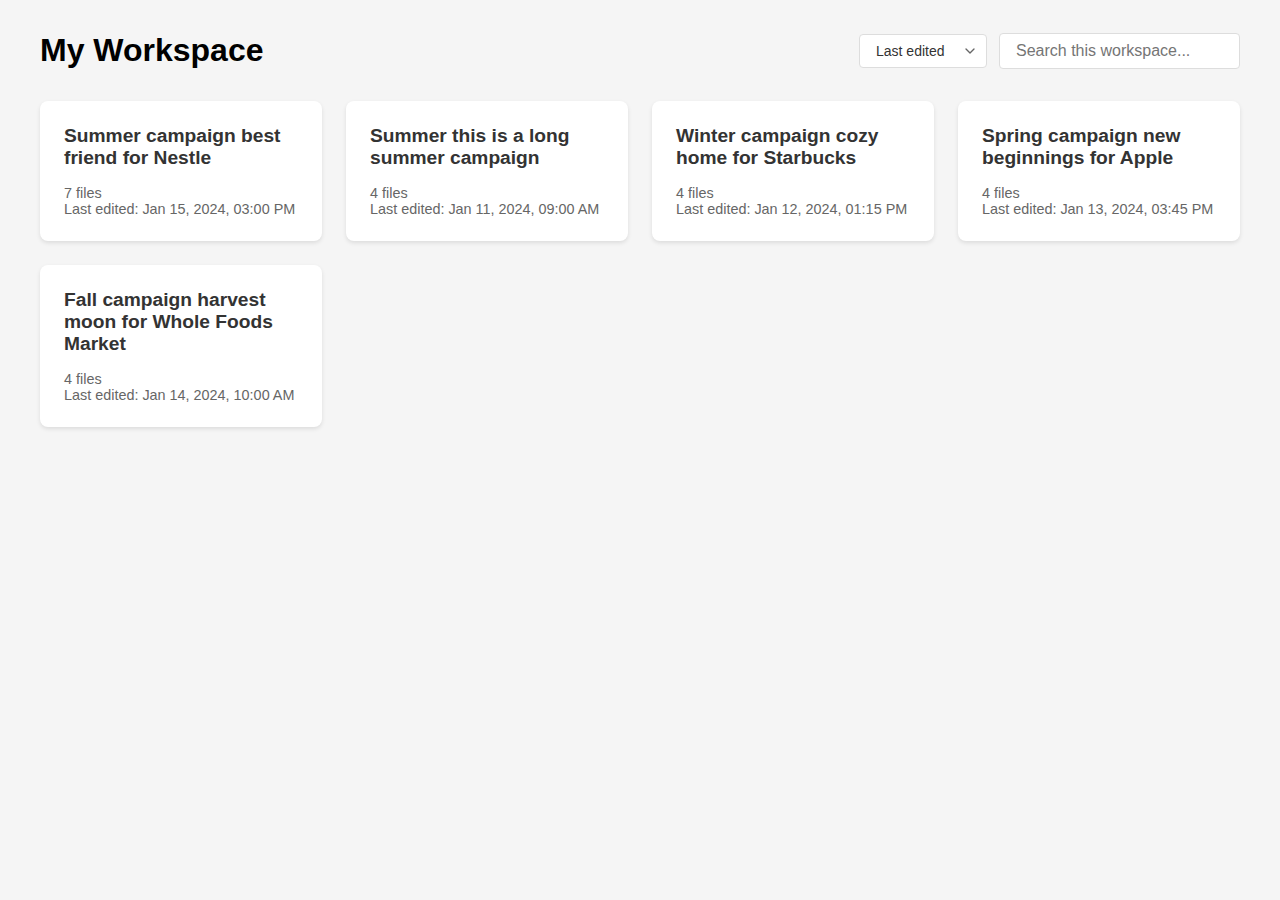
<file: index.html>
<!DOCTYPE html>
<html lang="en">
<head>
    <meta charset="UTF-8">
    <meta name="viewport" content="width=device-width, initial-scale=1.0">
    <title>Project Workspace</title>
    <link rel="stylesheet" href="styles.css">
</head>
<body>
    <div class="container">
        <div class="header">
            <h1>My Workspace</h1>
            <div class="header-right">
                <select id="sortProjects" class="sort-dropdown" onchange="sortProjects()">
                    <option value="lastEdited">Last edited</option>
                    <option value="lastCreated">Last created</option>
                    <option value="nameAZ">Name A-Z</option>
                    <option value="nameZA">Name Z-A</option>
                </select>
                <div class="search-container">
                    <form class="search-form" onsubmit="handleSearch(event)">
                        <div class="search-input-container">
                            <input type="text" class="search-box" placeholder="Search this workspace..." id="searchInput" 
                                   autocomplete="off"
                                   oninput="handleLiveSearch(event)" 
                                   onfocus="showSearchDropdown()" 
                                   onblur="hideSearchDropdown()">
                            
                        </div>
                        <div class="search-dropdown" id="searchDropdown">
                            <div class="live-search-results" id="liveSearchResults"></div>
                            <div class="recent-searches" id="recentSearches"></div>
                            <button type="submit" class="search-dropdown-button" id="searchDropdownButton" style="display: none;">Search</button>
                        </div>
                    </form>
                    
                </div>
            </div>
            
        </div>
        <div class="projects-grid" id="projectsGrid"></div>
    </div>

    <script>
        async function loadProjects() {
            try {
                const projectsData = [
                {
                        name: "Summer campaign best friend for Nestle",
                        files: [
                        { name: "01 TV Cover banner", type: "Image", lastEdited: "2024-01-09 09:30:00" },
                        { name: "02 TV Social banner", type: "Image", lastEdited: "2024-01-09 09:45:00" },
                        { name: "05 CTV master file v1", type: "Video", lastEdited: "2024-01-10 10:15:00" },
                        { name: "02 CTV master file v2", type: "Video", lastEdited: "2024-01-10 11:30:00" },
                        { name: "06 Media play TV", type: "Excel", lastEdited: "2024-01-10 13:20:00" },
                        { name: "07 Summer Netflix-30s-v1", type: "Video", lastEdited: "2024-01-10 14:45:00" },
                        { name: "09 Summer Netflix-10s-v1", type: "Video", lastEdited: "2024-01-15 15:00:00" }
                        ],
                        lastEdited: "2024-01-15 15:00:00",
                        lastCreated: "2024-01-09 09:30:00"
                    },
                    {
                        name: "Summer this is a long summer campaign",
                        files: [
                        { name: "Media plan TV", type: "Excel", lastEdited: "2024-01-11 09:00:00" },
                        { name: "TV Specs", type: "PDF", lastEdited: "2024-01-11 10:30:00" },
                        { name: "Long long time ago", type: "Image", lastEdited: "2024-01-11 11:15:00" },
                        { name: "Must be true", type: "Image", lastEdited: "2024-01-11 11:45:00" }
                        ],
                        lastEdited: "2024-01-11 09:00:00",
                        lastCreated: "2024-01-11 11:45:00"
                    
                    },
                    {
                        name: "Winter campaign cozy home for Starbucks",
                        files: [
                        { name: "Mood board", type: "Image", lastEdited: "2024-01-12 09:00:00" },
                        { name: "Storyboard TV", type: "PDF", lastEdited: "2024-01-12 10:30:00" },
                        { name: "Radio spot", type: "Audio", lastEdited: "2024-01-12 11:45:00" },
                        { name: "Print ad", type: "Image", lastEdited: "2024-01-12 13:15:00" }
                        ],
                        lastEdited: "2024-01-12 13:15:00",
                        lastCreated: "2024-01-12 09:00:00"
                    
                    },
                    {
                        name: "Spring campaign new beginnings for Apple",
                        files: [
                        { name: "Keynote presentation", type: "PDF", lastEdited: "2024-01-13 09:30:00" },
                        { name: "Product demo video", type: "Video", lastEdited: "2024-01-13 11:00:00" },
                        { name: "Social media assets", type: "Image", lastEdited: "2024-01-13 14:20:00" },
                        { name: "Influencer brief", type: "PDF", lastEdited: "2024-01-13 15:45:00" }
                        ],
                        lastEdited: "2024-01-13 15:45:00",
                        lastCreated: "2024-01-13 09:30:00"
                    
                    },
                    {
                        name: "Fall campaign harvest moon for Whole Foods Market", 
                        files: [
                        { name: "Recipe booklet TV", type: "PDF", lastEdited: "2024-01-14 10:00:00" },
                        { name: "In-store display", type: "Image", lastEdited: "2024-01-14 11:30:00" },
                        { name: "Email newsletter", type: "Video", lastEdited: "2024-01-14 13:45:00" },
                        { name: "Partnership proposal with local farm", type: "PDF", lastEdited: "2024-01-14 15:00:00" }
                        ],
                        lastEdited: "2024-01-14 10:00:00",
                        lastCreated: "2024-01-14 15:00:00"
                    
                    }
                    
                ];
                displayProjects(projectsData);
            } catch (error) {
                console.error('Error loading projects:', error);
            }
        }

        function parseCSV(csv) {
            const lines = csv.split('\n');
            const headers = lines[0].split(',');
            const projects = new Map();
        
            for (let i = 1; i < lines.length; i++) {
                if (!lines[i].trim()) continue;
                const values = lines[i].split('|');
                const projectName = values[0];
                const lastEdited = values[3];
                
                if (!projects.has(projectName)) {
                    projects.set(projectName, {
                        name: projectName,
                        files: [],
                        lastEdited: lastEdited,
                        lastCreated: lastEdited // Initialize lastCreated with first file's edit time
                    });
                }
        
                const currentLastEdited = new Date(lastEdited);
                const existingLastEdited = new Date(projects.get(projectName).lastEdited);
                const existingLastCreated = new Date(projects.get(projectName).lastCreated);
        
                // Update lastEdited if current file is more recent
                if (currentLastEdited > existingLastEdited) {
                    projects.get(projectName).lastEdited = lastEdited;
                }
        
                // Update lastCreated if current file is older
                if (currentLastEdited < existingLastCreated) {
                    projects.get(projectName).lastCreated = lastEdited;
                }
        
                projects.get(projectName).files.push({
                    name: values[1],
                    type: values[2]
                });
            }
        
            return Array.from(projects.values());
        }

        function sortProjects() {
            const sortType = document.getElementById('sortProjects').value;
            const projectsData = [
                    {
                        name: "Summer campaign best friend for Nestle",
                        files: [
                        { name: "01 TV Cover banner", type: "Image", lastEdited: "2024-01-09 09:30:00" },
                        { name: "02 TV Social banner", type: "Image", lastEdited: "2024-01-09 09:45:00" },
                        { name: "05 CTV master file v1", type: "Video", lastEdited: "2024-01-10 10:15:00" },
                        { name: "02 CTV master file v2", type: "Video", lastEdited: "2024-01-10 11:30:00" },
                        { name: "06 Media play TV", type: "Excel", lastEdited: "2024-01-10 13:20:00" },
                        { name: "07 Summer Netflix-30s-v1", type: "Video", lastEdited: "2024-01-10 14:45:00" },
                        { name: "09 Summer Netflix-10s-v1", type: "Video", lastEdited: "2024-01-15 15:00:00" }
                        ],
                        lastEdited: "2024-01-15 15:00:00",
                        lastCreated: "2024-01-09 09:30:00"
                    },
                    {
                        name: "Summer this is a long summer campaign",
                        files: [
                        { name: "Media plan TV", type: "Excel", lastEdited: "2024-01-11 09:00:00" },
                        { name: "TV Specs", type: "PDF", lastEdited: "2024-01-11 10:30:00" },
                        { name: "Long long time ago", type: "Image", lastEdited: "2024-01-11 11:15:00" },
                        { name: "Must be true", type: "Image", lastEdited: "2024-01-11 11:45:00" }
                        ],
                        lastEdited: "2024-01-11 09:00:00",
                        lastCreated: "2024-01-11 11:45:00"
                    
                    },
                    {
                        name: "Winter campaign cozy home for Starbucks",
                        files: [
                        { name: "Mood board", type: "Image", lastEdited: "2024-01-12 09:00:00" },
                        { name: "Storyboard TV", type: "PDF", lastEdited: "2024-01-12 10:30:00" },
                        { name: "Radio spot", type: "Audio", lastEdited: "2024-01-12 11:45:00" },
                        { name: "Print ad", type: "Image", lastEdited: "2024-01-12 13:15:00" }
                        ],
                        lastEdited: "2024-01-12 13:15:00",
                        lastCreated: "2024-01-12 09:00:00"
                    
                    },
                    {
                        name: "Spring campaign new beginnings for Apple",
                        files: [
                        { name: "Keynote presentation", type: "PDF", lastEdited: "2024-01-13 09:30:00" },
                        { name: "Product demo video", type: "Video", lastEdited: "2024-01-13 11:00:00" },
                        { name: "Social media assets", type: "Image", lastEdited: "2024-01-13 14:20:00" },
                        { name: "Influencer brief", type: "PDF", lastEdited: "2024-01-13 15:45:00" }
                        ],
                        lastEdited: "2024-01-13 15:45:00",
                        lastCreated: "2024-01-13 09:30:00"
                    
                    },
                    {
                        name: "Fall campaign harvest moon for Whole Foods Market", 
                        files: [
                        { name: "Recipe booklet TV", type: "PDF", lastEdited: "2024-01-14 10:00:00" },
                        { name: "In-store display", type: "Image", lastEdited: "2024-01-14 11:30:00" },
                        { name: "Email newsletter", type: "Video", lastEdited: "2024-01-14 13:45:00" },
                        { name: "Partnership proposal with local farm", type: "PDF", lastEdited: "2024-01-14 15:00:00" }
                        ],
                        lastEdited: "2024-01-14 10:00:00",
                        lastCreated: "2024-01-14 15:00:00"
                    
                    }
                    
                ];
            
            switch(sortType) {
                case 'lastEdited':
                    projectsData.sort((a, b) => new Date(b.lastEdited) - new Date(a.lastEdited));
                    break;
                case 'lastCreated':
                    projectsData.sort((a, b) => new Date(b.lastCreated) - new Date(a.lastCreated));
                    break;
                case 'nameAZ':
                    projectsData.sort((a, b) => a.name.localeCompare(b.name));
                    break;
                case 'nameZA':
                    projectsData.sort((a, b) => b.name.localeCompare(a.name));
                    break;
            }
            
            displayProjects(projectsData);
        }
        
        function displayProjects(projects) {
            const grid = document.getElementById('projectsGrid');
            grid.innerHTML = projects.map(project => {
                const lastEditedDate = new Date(project.lastEdited);
                const formattedDate = lastEditedDate.toLocaleDateString('en-US', {
                    month: 'short',
                    day: 'numeric',
                    year: 'numeric',
                    hour: '2-digit',
                    minute: '2-digit'
                });
                return `
                    <a href="project.html?name=${encodeURIComponent(project.name)}" class="project-card">
                        <h2 class="project-title">${project.name}</h2>
                        <div class="project-stats">
                            ${project.files.length} files<br>
                            Last edited: ${formattedDate}
                        </div>
                    </a>
                `;
            }).join('');
        }

        // Initialize recent searches from localStorage
        let recentSearches = JSON.parse(localStorage.getItem('recentSearches') || '[]');

        function showRecentSearches() {
            const recentSearchesDiv = document.getElementById('recentSearches');
            if (recentSearches.length === 0) {
                recentSearchesDiv.innerHTML = '<div class="no-results">No recent searches</div>';
                recentSearchesDiv.style.display = 'block';
                document.getElementById('searchDropdownButton').style.display = 'none';
                return;
            }

            recentSearchesDiv.innerHTML = recentSearches
                .slice(0, 5)
                .map(term => `
                    <div class="recent-search-item" onclick="handleRecentSearch('${term}')">
                        <svg xmlns="http://www.w3.org/2000/svg" viewBox="0 0 24 24" fill="none" stroke="currentColor" stroke-width="2" stroke-linecap="round" stroke-linejoin="round">
                            <circle cx="11" cy="11" r="8"/>
                            <line x1="21" y1="21" x2="16.65" y2="16.65"/>
                        </svg>
                        ${term}
                    </div>
                `)
                .join('');
            recentSearchesDiv.style.display = 'block';
            document.getElementById('searchDropdownButton').style.display = 'none';
        }

        function hideRecentSearches() {
            setTimeout(() => {
                document.getElementById('recentSearches').classList.remove('show');
            }, 200);
        }

        function handleRecentSearch(term) {
            window.location.href = `search.html?q=${encodeURIComponent(term)}`;
        }

        let searchTimeout;

        async function handleLiveSearch(event) {
            const query = event.target.value.trim();
            const liveSearchResults = document.getElementById('liveSearchResults');
            const searchDropdownButton = document.getElementById('searchDropdownButton');
            const recentSearchesDiv = document.getElementById('recentSearches');

            if (!query) {
                liveSearchResults.style.display = 'none';
                searchDropdownButton.style.display = 'none';
                showRecentSearches();
                return;
            }

            recentSearchesDiv.style.display = 'none';
            searchDropdownButton.style.display = 'block';
            searchDropdownButton.textContent = `Search "${query}"`;

            clearTimeout(searchTimeout);
            searchTimeout = setTimeout(() => {
                try {
                    const results = performLiveSearch(query);
                    displayLiveResults(results, query);
                } catch (error) {
                    console.error('Error performing live search:', error);
                }
            }, 300);
        }

        function performLiveSearch(query) {
            const projectsData = [
            {
                        name: "Summer campaign best friend for Nestle",
                        files: [
                        { name: "01 TV Cover banner", type: "Image", lastEdited: "2024-01-09 09:30:00" },
                        { name: "02 TV Social banner", type: "Image", lastEdited: "2024-01-09 09:45:00" },
                        { name: "05 CTV master file v1", type: "Video", lastEdited: "2024-01-10 10:15:00" },
                        { name: "02 CTV master file v2", type: "Video", lastEdited: "2024-01-10 11:30:00" },
                        { name: "06 Media play TV", type: "Excel", lastEdited: "2024-01-10 13:20:00" },
                        { name: "07 Summer Netflix-30s-v1", type: "Video", lastEdited: "2024-01-10 14:45:00" },
                        { name: "09 Summer Netflix-10s-v1", type: "Video", lastEdited: "2024-01-15 15:00:00" }
                        ],
                        lastEdited: "2024-01-15 15:00:00",
                        lastCreated: "2024-01-09 09:30:00"
                    },
                    {
                        name: "Summer this is a long summer campaign",
                        files: [
                        { name: "Media plan TV", type: "Excel", lastEdited: "2024-01-11 09:00:00" },
                        { name: "TV Specs", type: "PDF", lastEdited: "2024-01-11 10:30:00" },
                        { name: "Long long time ago", type: "Image", lastEdited: "2024-01-11 11:15:00" },
                        { name: "Must be true", type: "Image", lastEdited: "2024-01-11 11:45:00" }
                        ],
                        lastEdited: "2024-01-11 09:00:00",
                        lastCreated: "2024-01-11 11:45:00"
                    
                    },
                    {
                        name: "Winter campaign cozy home for Starbucks",
                        files: [
                        { name: "Mood board", type: "Image", lastEdited: "2024-01-12 09:00:00" },
                        { name: "Storyboard TV", type: "PDF", lastEdited: "2024-01-12 10:30:00" },
                        { name: "Radio spot", type: "Audio", lastEdited: "2024-01-12 11:45:00" },
                        { name: "Print ad", type: "Image", lastEdited: "2024-01-12 13:15:00" }
                        ],
                        lastEdited: "2024-01-12 13:15:00",
                        lastCreated: "2024-01-12 09:00:00"
                    
                    },
                    {
                        name: "Spring campaign new beginnings for Apple",
                        files: [
                        { name: "Keynote presentation", type: "PDF", lastEdited: "2024-01-13 09:30:00" },
                        { name: "Product demo video", type: "Video", lastEdited: "2024-01-13 11:00:00" },
                        { name: "Social media assets", type: "Image", lastEdited: "2024-01-13 14:20:00" },
                        { name: "Influencer brief", type: "PDF", lastEdited: "2024-01-13 15:45:00" }
                        ],
                        lastEdited: "2024-01-13 15:45:00",
                        lastCreated: "2024-01-13 09:30:00"
                    
                    },
                    {
                        name: "Fall campaign harvest moon for Whole Foods Market", 
                        files: [
                        { name: "Recipe booklet TV", type: "PDF", lastEdited: "2024-01-14 10:00:00" },
                        { name: "In-store display", type: "Image", lastEdited: "2024-01-14 11:30:00" },
                        { name: "Email newsletter", type: "Video", lastEdited: "2024-01-14 13:45:00" },
                        { name: "Partnership proposal with local farm", type: "PDF", lastEdited: "2024-01-14 15:00:00" }
                        ],
                        lastEdited: "2024-01-14 10:00:00",
                        lastCreated: "2024-01-14 15:00:00"
                    
                    }
            ];

            const projectResults = [];
            const fileResults = [];
            query = query.toLowerCase();

            projectsData.forEach(project => {
                if (project.name.toLowerCase().includes(query)) {
                    projectResults.push({ name: project.name });
                }
                
                project.files.forEach(file => {
                    if (file.name.toLowerCase().includes(query)) {
                        fileResults.push({
                            name: file.name,
                            type: file.type,
                            project: project.name
                        });
                    }
                });
            });

            return {
                projects: projectResults.slice(0, 3),
                files: fileResults.slice(0, 5)
            };
        }

        function displayLiveResults(results, query) {
            const resultsContainer = document.getElementById('liveSearchResults');
            const recentSearchesDiv = document.getElementById('recentSearches');
            const hasResults = results.projects.length > 0 || results.files.length > 0;
            const searchDropdownButton = document.getElementById('searchDropdownButton');

            // Update search button text and visibility
            if (query) {
                searchDropdownButton.textContent = `Search "${query}"`;
                searchDropdownButton.style.display = 'block';
            } else {
                searchDropdownButton.style.display = 'none';
            }

            // Hide recent searches when showing live results
            recentSearchesDiv.style.display = 'none';

            if (!hasResults) {
                resultsContainer.innerHTML = `
                    <div class="no-results">
                        No matches found for "${query}"
                    </div>`;
                return;
            }

            let html = '';

            if (results.projects.length > 0) {
                html += `
                    <div class="results-section">
                        <div class="section-header">Projects</div>
                        ${results.projects.map(project => `
                            <a href="project.html?name=${encodeURIComponent(project.name)}" class="result-item">
                                <div class="result-icon">📁</div>
                                <div class="result-details">
                                    <div class="result-name">${project.name}</div>
                                </div>
                            </a>
                        `).join('')}
                    </div>`;
            }

            if (results.files.length > 0) {
                html += `
                    <div class="results-section">
                        <div class="section-header">Files</div>
                        ${results.files.map(file => `
                            <a href="preview.html?name=${encodeURIComponent(file.name)}&type=${encodeURIComponent(file.type)}&project=${encodeURIComponent(file.project)}" class="result-item">
                                <div class="result-icon">📄</div>
                                <div class="result-details">
                                    <div class="result-name">${file.name}</div>
                                    <div class="result-project">${file.project}</div>
                                </div>
                            </a>
                        `).join('')}
                    </div>`;
            }

            resultsContainer.innerHTML = html;
        }

        function handleSearch(event) {
            event.preventDefault();
            const query = document.getElementById('searchInput').value.trim();
            if (query) {
                if (!recentSearches.includes(query)) {
                    recentSearches.unshift(query);
                    if (recentSearches.length > 5) {
                        recentSearches.pop();
                    }
                    localStorage.setItem('recentSearches', JSON.stringify(recentSearches));
                }
                window.location.href = `search.html?q=${encodeURIComponent(query)}`;
            }
        }

        function showSearchDropdown() {
            const dropdown = document.getElementById('searchDropdown');
            dropdown.classList.add('show');
            showRecentSearches();
        }

        function hideSearchDropdown() {
            setTimeout(() => {
                document.getElementById('searchDropdown').classList.remove('show');
            }, 200);
        }

        loadProjects();
    </script>
</body>
</html>
</file>
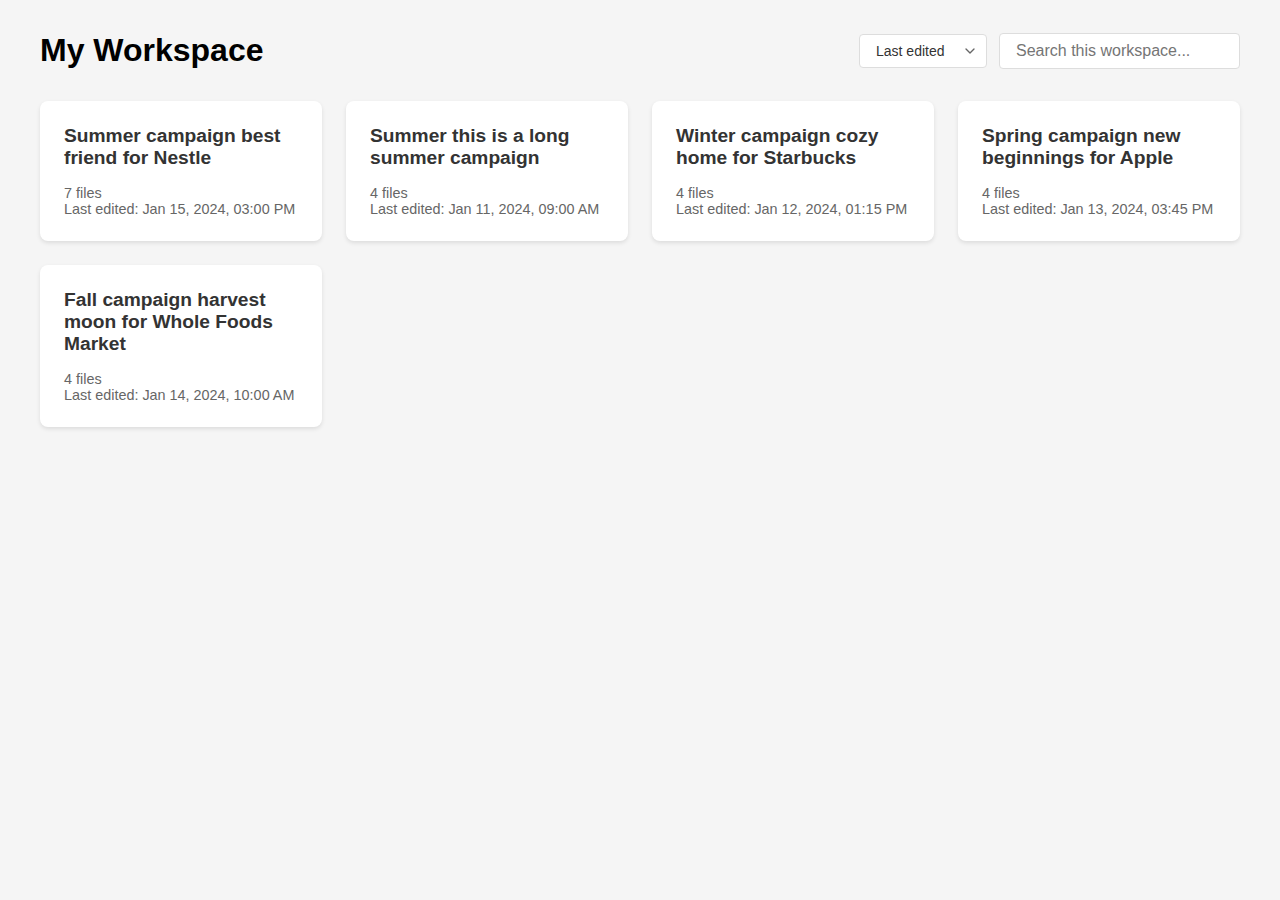
<file: preview.html>
<!DOCTYPE html>
<html lang="en">
<head>
    <meta charset="UTF-8">
    <meta name="viewport" content="width=device-width, initial-scale=1.0">
    <title>File Preview</title>
    <link rel="stylesheet" href="styles.css">
</head>
<body>
    <div class="container">
        <div class="header">
            <div class="header-left">
                <h1 id="fileName">File Preview</h1>
            </div>
            <a class="close-button" onclick="goBack()">×</a>
        </div>
        <div class="preview-content">
            
            <div class="file-info">
                <p><strong>Type:</strong> <span id="fileType"></span></p>
            </div>
            <div id="previewContent" class="preview-box">
                <div class="file-icon" id="fileIcon"></div>
                <p>Preview content appears here</p>
                
            </div>
        </div>
    </div>

    <script>
        function getFileIcon(fileType) {
            const icons = {
                'Image': `<svg xmlns="http://www.w3.org/2000/svg" viewBox="0 0 24 24" fill="none" stroke="currentColor" stroke-width="2" stroke-linecap="round" stroke-linejoin="round"><rect x="3" y="3" width="18" height="18" rx="2" ry="2"/><circle cx="8.5" cy="8.5" r="1.5"/><polyline points="21 15 16 10 5 21"/></svg>`,
                'Video': `<svg xmlns="http://www.w3.org/2000/svg" viewBox="0 0 24 24" fill="none" stroke="currentColor" stroke-width="2" stroke-linecap="round" stroke-linejoin="round"><rect x="2" y="2" width="20" height="20" rx="2.18" ry="2.18"/><line x1="7" y1="2" x2="7" y2="22"/><line x1="17" y1="2" x2="17" y2="22"/><line x1="2" y1="12" x2="22" y2="12"/><line x1="2" y1="7" x2="7" y2="7"/><line x1="2" y1="17" x2="7" y2="17"/><line x1="17" y1="17" x2="22" y2="17"/><line x1="17" y1="7" x2="22" y2="7"/></svg>`,
                'Audio': `<svg xmlns="http://www.w3.org/2000/svg" viewBox="0 0 24 24" fill="none" stroke="currentColor" stroke-width="2" stroke-linecap="round" stroke-linejoin="round"><path d="M9 18V5l12-2v13"/><circle cx="6" cy="18" r="3"/><circle cx="18" cy="16" r="3"/></svg>`,
                'PDF': `<svg xmlns="http://www.w3.org/2000/svg" viewBox="0 0 24 24" fill="none" stroke="currentColor" stroke-width="2" stroke-linecap="round" stroke-linejoin="round"><path d="M14 2H6a2 2 0 0 0-2 2v16a2 2 0 0 0 2 2h12a2 2 0 0 0 2-2V8z"/><polyline points="14 2 14 8 20 8"/><line x1="16" y1="13" x2="8" y2="13"/><line x1="16" y1="17" x2="8" y2="17"/><polyline points="10 9 9 9 8 9"/></svg>`,
                'Excel': `<svg xmlns="http://www.w3.org/2000/svg" viewBox="0 0 24 24" fill="none" stroke="currentColor" stroke-width="2" stroke-linecap="round" stroke-linejoin="round"><path d="M14 2H6a2 2 0 0 0-2 2v16a2 2 0 0 0 2 2h12a2 2 0 0 0 2-2V8z"/><polyline points="14 2 14 8 20 8"/><line x1="8" y1="13" x2="16" y2="13"/><line x1="8" y1="17" x2="16" y2="17"/></svg>`
            };
            const defaultIcon = `<svg xmlns="http://www.w3.org/2000/svg" viewBox="0 0 24 24" fill="none" stroke="currentColor" stroke-width="2" stroke-linecap="round" stroke-linejoin="round"><path d="M13 2H6a2 2 0 0 0-2 2v16a2 2 0 0 0 2 2h12a2 2 0 0 0 2-2V9z"/><polyline points="13 2 13 9 20 9"/></svg>`;
            return icons[fileType.trim()] || defaultIcon;
        }

        function goBack() {
            window.history.back();
        }

        function loadFilePreview() {
            const urlParams = new URLSearchParams(window.location.search);
            const fileName = urlParams.get('name');
            const fileType = urlParams.get('type');

            if (!fileName || !fileType) {
                window.location.href = 'index.html';
                return;
            }

            document.title = fileName;
            document.getElementById('fileName').textContent = fileName;
            document.getElementById('fileIcon').innerHTML = getFileIcon(fileType);
            document.getElementById('fileType').textContent = fileType;
        }

        loadFilePreview();
    </script>
</body>
</html>
</file>
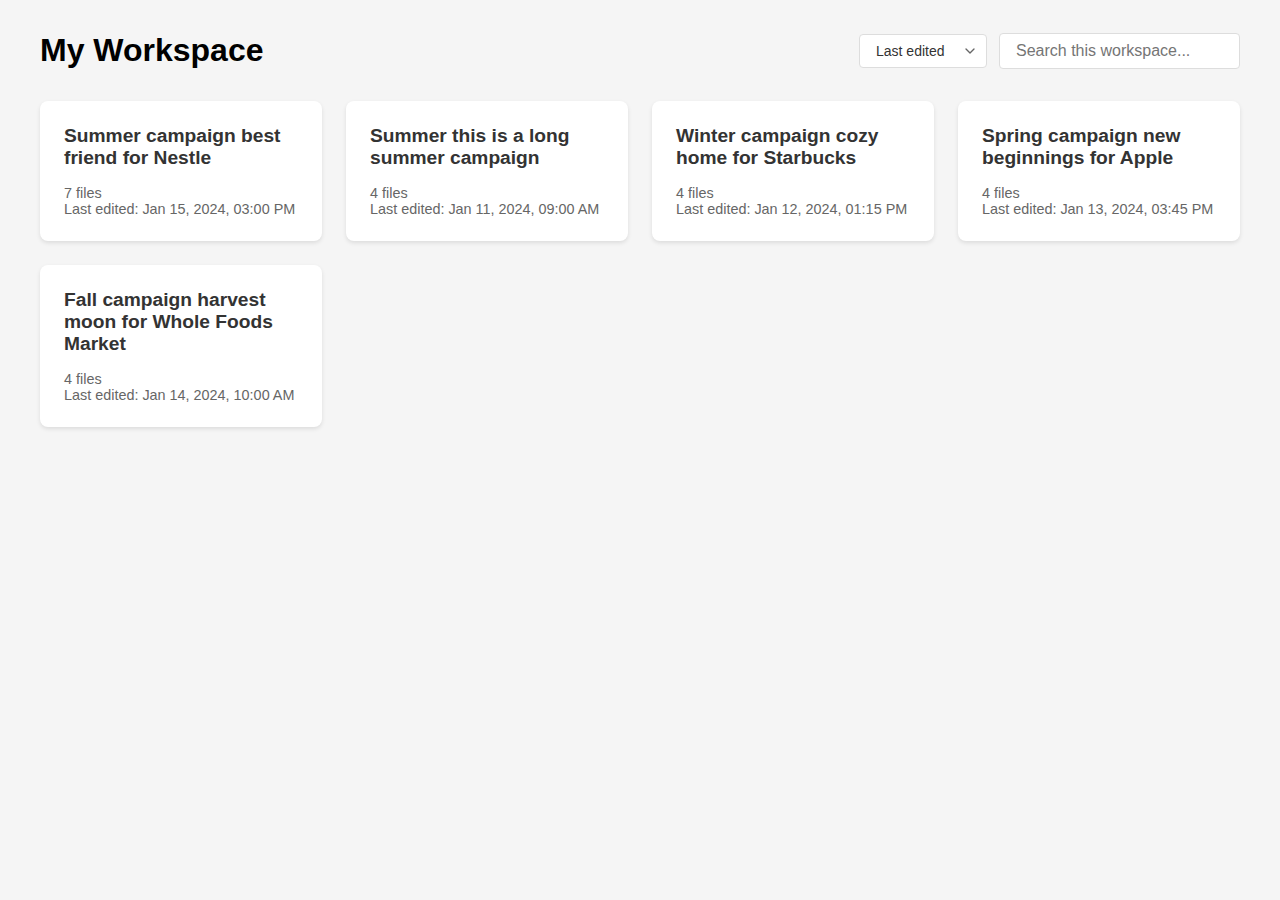
<file: project.html>
<!DOCTYPE html>
<html lang="en">
<head>
    <meta charset="UTF-8">
    <meta name="viewport" content="width=device-width, initial-scale=1.0">
    <title>Project Details</title>
    <link rel="stylesheet" href="styles.css">
</head>
<body>
    <div class="container">
        <div class="header">
            <div class="header-left">
                <a href="#" class="back-button" onclick="handleBackNavigation()">← Back</a>
                <h1 id="projectTitle">Project Details</h1>
            </div>
            <div class="header-right">
                <select id="sortFiles" class="sort-dropdown" onchange="sortFiles()">
                    <option value="lastEdited">Last edited</option>
                    <option value="nameAZ">Name A-Z</option>
                    <option value="nameZA">Name Z-A</option>
                </select>
                <div class="search-container">
                    <form class="search-form" onsubmit="handleSearch(event)">
                        <div class="search-input-container">
                            <input type="text" class="search-box" placeholder="Search in this project..." id="searchInput" 
                                   autocomplete="off"
                                   oninput="handleLiveSearch(event)" 
                                   onfocus="showSearchDropdown()" 
                                   onblur="hideSearchDropdown()">
                        </div>
                        <div class="search-dropdown" id="searchDropdown">
                            <div class="live-search-results" id="liveSearchResults"></div>
                            <div class="recent-searches" id="recentSearches"></div>
                            <button type="submit" class="search-dropdown-button" id="searchDropdownButton" style="display: none;">Search</button>
                        </div>
                    </form>
                </div>
            </div>
            
        </div>
        <div class="files-list" id="filesList"></div>
    </div>

    <script>
        // Initialize recent searches from localStorage
        let recentSearches = JSON.parse(localStorage.getItem('recentSearches') || '[]');

        function showRecentSearches() {
            const recentSearchesDiv = document.getElementById('recentSearches');
            if (recentSearches.length === 0) {
                recentSearchesDiv.innerHTML = '<div class="no-results">No recent searches</div>';
                recentSearchesDiv.style.display = 'block';
                document.getElementById('searchDropdownButton').style.display = 'none';
                return;
            }

            recentSearchesDiv.innerHTML = recentSearches
                .map(term => `
                    <div class="recent-search-item" onclick="handleRecentSearch('${term}')">
                        <svg xmlns="http://www.w3.org/2000/svg" viewBox="0 0 24 24" fill="none" stroke="currentColor" stroke-width="2" stroke-linecap="round" stroke-linejoin="round">
                            <circle cx="11" cy="11" r="8"/>
                            <line x1="21" y1="21" x2="16.65" y2="16.65"/>
                        </svg>
                        ${term}
                    </div>
                `)
                .join('');
            recentSearchesDiv.classList.add('show');
        }

        function hideRecentSearches() {
            setTimeout(() => {
                document.getElementById('recentSearches').classList.remove('show');
            }, 200);
        }

        function handleRecentSearch(term) {
            const projectName = new URLSearchParams(window.location.search).get('name');
            window.location.href = `search.html?q=${encodeURIComponent(term)}&project=${encodeURIComponent(projectName)}`;
        }

        function handleBackNavigation() {
            window.location.href = 'index.html';
        }

        function handleSearch(event) {
            event.preventDefault();
            const searchQuery = document.getElementById('searchInput').value.trim();
            if (searchQuery) {
                // Add to recent searches
                if (!recentSearches.includes(searchQuery)) {
                    recentSearches.unshift(searchQuery);
                    if (recentSearches.length > 5) {
                        recentSearches.pop();
                    }
                    localStorage.setItem('recentSearches', JSON.stringify(recentSearches));
                }
                const urlParams = new URLSearchParams(window.location.search);
                const projectName = urlParams.get('name');
                window.location.href = `search.html?q=${encodeURIComponent(searchQuery)}&project=${encodeURIComponent(projectName)}`;
            }
        }
    </script>

    <script>
        async function loadProjectFiles() {
            try {
                const projectName = new URLSearchParams(window.location.search).get('name');
                if (!projectName) {
                    window.location.href = 'workspace.html';
                    return;
                }

                document.getElementById('projectTitle').textContent = projectName;
                document.title = projectName;

                const projectData = {
                    "Summer campaign best friend for Nestle": [
                        { name: "01 TV Cover banner", type: "Image", lastEdited: "2024-01-09 09:30:00" },
                        { name: "02 TV Social banner", type: "Image", lastEdited: "2024-01-09 09:45:00" },
                        { name: "05 CTV master file v1", type: "Video", lastEdited: "2024-01-10 10:15:00" },
                        { name: "02 CTV master file v2", type: "Video", lastEdited: "2024-01-10 11:30:00" },
                        { name: "06 Media play TV", type: "Excel", lastEdited: "2024-01-10 13:20:00" },
                        { name: "07 Summer Netflix-30s-v1", type: "Video", lastEdited: "2024-01-10 14:45:00" },
                        { name: "09 Summer Netflix-10s-v1", type: "Video", lastEdited: "2024-01-15 15:00:00" }
                    ],
                    "Summer this is a long summer campaign": [
                        { name: "Media plan TV", type: "Excel", lastEdited: "2024-01-11 09:00:00" },
                        { name: "TV Specs", type: "PDF", lastEdited: "2024-01-11 10:30:00" },
                        { name: "Long long time ago", type: "Image", lastEdited: "2024-01-11 11:15:00" },
                        { name: "Must be true", type: "Image", lastEdited: "2024-01-11 11:45:00" }
                    ],
                    "Winter campaign cozy home for Starbucks": [
                        { name: "Mood board", type: "Image", lastEdited: "2024-01-12 09:00:00" },
                        { name: "Storyboard TV", type: "PDF", lastEdited: "2024-01-12 10:30:00" },
                        { name: "Radio spot", type: "Audio", lastEdited: "2024-01-12 11:45:00" },
                        { name: "Print ad", type: "Image", lastEdited: "2024-01-12 13:15:00" }
                    ],
                    "Spring campaign new beginnings for Apple": [
                        { name: "Keynote presentation", type: "PDF", lastEdited: "2024-01-13 09:30:00" },
                        { name: "Product demo video", type: "Video", lastEdited: "2024-01-13 11:00:00" },
                        { name: "Social media assets", type: "Image", lastEdited: "2024-01-13 14:20:00" },
                        { name: "Influencer brief", type: "PDF", lastEdited: "2024-01-13 15:45:00" }
                    ],
                    "Fall campaign harvest moon for Whole Foods Market": [
                        { name: "Recipe booklet TV", type: "PDF", lastEdited: "2024-01-14 10:00:00" },
                        { name: "In-store display", type: "Image", lastEdited: "2024-01-14 11:30:00" },
                        { name: "Email newsletter", type: "Video", lastEdited: "2024-01-14 13:45:00" },
                        { name: "Partnership proposal with local farm", type: "PDF", lastEdited: "2024-01-14 15:00:00" }
                    ]
                };

                const files = projectData[projectName] || [];
                files.sort((a, b) => new Date(b.lastEdited) - new Date(a.lastEdited));
                displayFiles(files);
            } catch (error) {
                console.error('Error loading project files:', error);
            }
        }

        function sortFiles() {
            const sortType = document.getElementById('sortFiles').value;
            const projectName = new URLSearchParams(window.location.search).get('name');
            
            const projectData = {
                "Summer campaign best friend for Nestle": [
                    { name: "01 TV Cover banner", type: "Image", lastEdited: "2024-01-09 09:30:00" },
                    { name: "02 TV Social banner", type: "Image", lastEdited: "2024-01-09 09:45:00" },
                    { name: "05 CTV master file v1", type: "Video", lastEdited: "2024-01-10 10:15:00" },
                    { name: "02 CTV master file v2", type: "Video", lastEdited: "2024-01-10 11:30:00" },
                    { name: "06 Media play TV", type: "Excel", lastEdited: "2024-01-10 13:20:00" },
                    { name: "07 Summer Netflix-30s-v1", type: "Video", lastEdited: "2024-01-10 14:45:00" },
                    { name: "09 Summer Netflix-10s-v1", type: "Video", lastEdited: "2024-01-15 15:00:00" }
                ],
                "Summer this is a long summer campaign": [
                    { name: "Media plan TV", type: "Excel", lastEdited: "2024-01-11 09:00:00" },
                    { name: "TV Specs", type: "PDF", lastEdited: "2024-01-11 10:30:00" },
                    { name: "Long long time ago", type: "Image", lastEdited: "2024-01-11 11:15:00" },
                    { name: "Must be true", type: "Image", lastEdited: "2024-01-11 11:45:00" }
                ],
                "Winter campaign cozy home for Starbucks": [
                    { name: "Mood board", type: "Image", lastEdited: "2024-01-12 09:00:00" },
                    { name: "Storyboard TV", type: "PDF", lastEdited: "2024-01-12 10:30:00" },
                    { name: "Radio spot", type: "Audio", lastEdited: "2024-01-12 11:45:00" },
                    { name: "Print ad", type: "Image", lastEdited: "2024-01-12 13:15:00" }
                ],
                "Spring campaign new beginnings for Apple": [
                    { name: "Keynote presentation", type: "PDF", lastEdited: "2024-01-13 09:30:00" },
                    { name: "Product demo video", type: "Video", lastEdited: "2024-01-13 11:00:00" },
                    { name: "Social media assets", type: "Image", lastEdited: "2024-01-13 14:20:00" },
                    { name: "Influencer brief", type: "PDF", lastEdited: "2024-01-13 15:45:00" }
                ],
                "Fall campaign harvest moon for Whole Foods Market": [
                    { name: "Recipe booklet TV", type: "PDF", lastEdited: "2024-01-14 10:00:00" },
                    { name: "In-store display", type: "Image", lastEdited: "2024-01-14 11:30:00" },
                    { name: "Email newsletter", type: "Video", lastEdited: "2024-01-14 13:45:00" },
                    { name: "Partnership proposal with local farm", type: "PDF", lastEdited: "2024-01-14 15:00:00" }
                ]
            };

            const files = projectData[projectName] || [];
            
            switch(sortType) {
                case 'lastEdited':
                    files.sort((a, b) => new Date(b.lastEdited) - new Date(a.lastEdited));
                    break;
                case 'nameAZ':
                    files.sort((a, b) => a.name.localeCompare(b.name));
                    break;
                case 'nameZA':
                    files.sort((a, b) => b.name.localeCompare(a.name));
                    break;
            }
            
            displayFiles(files);
        }

        function parseCSV(csv, projectName) {
            const lines = csv.split('\n');
            const files = [];

            for (let i = 1; i < lines.length; i++) {
                if (!lines[i].trim()) continue;
                const [project, fileName, fileType, lastEdited] = lines[i].split('|');
                if (project === projectName) {
                    files.push({ name: fileName, type: fileType, lastEdited });
                }
            }

            return files;
        }

        let searchTimeout;

        function handleLiveSearch(event) {
            const query = event.target.value.trim();
            const liveSearchResults = document.getElementById('liveSearchResults');
            const searchDropdownButton = document.getElementById('searchDropdownButton');
            const recentSearchesDiv = document.getElementById('recentSearches');

            if (!query) {
                liveSearchResults.style.display = 'none';
                searchDropdownButton.style.display = 'none';
                showRecentSearches();
                return;
            }

            recentSearchesDiv.style.display = 'none';
            searchDropdownButton.style.display = 'block';
            searchDropdownButton.textContent = `Search "${query}"`;
            searchDropdownButton.onclick = () => {
                if (!recentSearches.includes(query)) {
                    recentSearches.unshift(query);
                    if (recentSearches.length > 5) {
                        recentSearches.pop();
                    }
                    localStorage.setItem('recentSearches', JSON.stringify(recentSearches));
                }
                const projectName = new URLSearchParams(window.location.search).get('name');
                window.location.href = `search.html?q=${encodeURIComponent(query)}&project=${encodeURIComponent(projectName)}`;
            };

            clearTimeout(searchTimeout);
            searchTimeout = setTimeout(() => {
                try {
                    const results = performLiveSearch(query);
                    displayLiveResults(results, query);
                } catch (error) {
                    console.error('Error performing live search:', error);
                }
            }, 300);
        }

        function performLiveSearch(query) {
            const projectName = new URLSearchParams(window.location.search).get('name');
            const fileResults = [];
            query = query.toLowerCase();

            const projectsData = [
                {
                    name: "Summer campaign best friend for Nestle",
                    files: [
                        { name: "01 TV Cover banner", type: "Image", lastEdited: "2024-01-09 09:30:00" },
                        { name: "02 TV Social banner", type: "Image", lastEdited: "2024-01-09 09:45:00" },
                        { name: "05 CTV master file v1", type: "Video", lastEdited: "2024-01-10 10:15:00" },
                        { name: "02 CTV master file v2", type: "Video", lastEdited: "2024-01-10 11:30:00" },
                        { name: "06 Media play TV", type: "Excel", lastEdited: "2024-01-10 13:20:00" },
                        { name: "07 Summer Netflix-30s-v1", type: "Video", lastEdited: "2024-01-10 14:45:00" },
                        { name: "09 Summer Netflix-10s-v1", type: "Video", lastEdited: "2024-01-15 15:00:00" }
                    ]
                },
                {
                    name: "Summer this is a long summer campaign",
                    files: [
                        { name: "Media plan TV", type: "Excel", lastEdited: "2024-01-11 09:00:00" },
                        { name: "TV Specs", type: "PDF", lastEdited: "2024-01-11 10:30:00" },
                        { name: "Long long time ago", type: "Image", lastEdited: "2024-01-11 11:15:00" },
                        { name: "Must be true", type: "Image", lastEdited: "2024-01-11 11:45:00" }
                    ]
                },
                {
                    name: "Winter campaign cozy home for Starbucks",
                    files: [
                        { name: "Mood board", type: "Image", lastEdited: "2024-01-12 09:00:00" },
                        { name: "Storyboard TV", type: "PDF", lastEdited: "2024-01-12 10:30:00" },
                        { name: "Radio spot", type: "Audio", lastEdited: "2024-01-12 11:45:00" },
                        { name: "Print ad", type: "Image", lastEdited: "2024-01-12 13:15:00" }
                    ]
                },
                {
                    name: "Spring campaign new beginnings for Apple",
                    files: [
                        { name: "Keynote presentation", type: "PDF", lastEdited: "2024-01-13 09:30:00" },
                        { name: "Product demo video", type: "Video", lastEdited: "2024-01-13 11:00:00" },
                        { name: "Social media assets", type: "Image", lastEdited: "2024-01-13 14:20:00" },
                        { name: "Influencer brief", type: "PDF", lastEdited: "2024-01-13 15:45:00" }
                    ]
                },
                {
                    name: "Fall campaign harvest moon for Whole Foods Market",
                    files: [
                        { name: "Recipe booklet TV", type: "PDF", lastEdited: "2024-01-14 10:00:00" },
                        { name: "In-store display", type: "Image", lastEdited: "2024-01-14 11:30:00" },
                        { name: "Email newsletter", type: "Video", lastEdited: "2024-01-14 13:45:00" },
                        { name: "Partnership proposal with local farm", type: "PDF", lastEdited: "2024-01-14 15:00:00" }
                    ]
                }
            ];

            const project = projectsData.find(p => p.name === projectName);
            if (project) {
                project.files.forEach(file => {
                    if (file.name.toLowerCase().includes(query)) {
                        fileResults.push({
                            name: file.name,
                            type: file.type,
                            project: project.name
                        });
                    }
                });
            }

            return fileResults.slice(0, 5);
        }

        function displayFiles(files) {
            const filesList = document.getElementById('filesList');
            if (!files || files.length === 0) {
                filesList.innerHTML = '<div class="no-files">No files found in this project</div>';
                return;
            }

            filesList.innerHTML = files.map(file => `
                <div class="file-item">
                    <div class="file-icon">${getFileIcon(file.type)}</div>
                    <div class="file-details">
                        <div class="file-name">${file.name}</div>
                        <div class="file-meta">
                            <span class="file-type">${file.type}</span>
                            <span class="file-date">${formatDate(file.lastEdited)}</span>
                        </div>
                    </div>
                </div>
            `).join('');
        }

        function getFileIcon(type) {
            const icons = {
                'PDF': '<svg xmlns="http://www.w3.org/2000/svg" viewBox="0 0 24 24" fill="none" stroke="currentColor" stroke-width="2"><path d="M14 2H6a2 2 0 0 0-2 2v16a2 2 0 0 0 2 2h12a2 2 0 0 0 2-2V8z"></path><polyline points="14 2 14 8 20 8"></polyline></svg>',
                'Image': '<svg xmlns="http://www.w3.org/2000/svg" viewBox="0 0 24 24" fill="none" stroke="currentColor" stroke-width="2"><rect x="3" y="3" width="18" height="18" rx="2" ry="2"></rect><circle cx="8.5" cy="8.5" r="1.5"></circle><polyline points="21 15 16 10 5 21"></polyline></svg>',
                'Video': '<svg xmlns="http://www.w3.org/2000/svg" viewBox="0 0 24 24" fill="none" stroke="currentColor" stroke-width="2"><polygon points="23 7 16 12 23 17 23 7"></polygon><rect x="1" y="5" width="15" height="14" rx="2" ry="2"></rect></svg>',
                'Audio': '<svg xmlns="http://www.w3.org/2000/svg" viewBox="0 0 24 24" fill="none" stroke="currentColor" stroke-width="2"><path d="M9 18V5l12-2v13"></path><circle cx="6" cy="18" r="3"></circle><circle cx="18" cy="16" r="3"></circle></svg>',
                'Excel': '<svg xmlns="http://www.w3.org/2000/svg" viewBox="0 0 24 24" fill="none" stroke="currentColor" stroke-width="2"><path d="M14 2H6a2 2 0 0 0-2 2v16a2 2 0 0 0 2 2h12a2 2 0 0 0 2-2V8z"></path><polyline points="14 2 14 8 20 8"></polyline><line x1="8" y1="13" x2="16" y2="13"></line><line x1="8" y1="17" x2="16" y2="17"></line><line x1="10" y1="9" x2="16" y2="9"></line></svg>'
            };
            return icons[type] || icons['PDF'];
        }

        function formatDate(dateString) {
            const date = new Date(dateString);
            return date.toLocaleDateString('en-US', { 
                year: 'numeric', 
                month: 'short', 
                day: 'numeric',
                hour: '2-digit',
                minute: '2-digit'
            });
        }

        function displayLiveResults(results, query) {
            const liveSearchResults = document.getElementById('liveSearchResults');
            const hasResults = results.length > 0;
            liveSearchResults.style.display = 'block';

            if (!hasResults) {
                liveSearchResults.innerHTML = `
                    <div class="no-results">
                        No matches found for "${query}"
                    </div>`;
                return;
            }

            const html = `
                <div class="results-section">
                    <div class="section-header">Files</div>
                    ${results.map(file => `
                        <a href="preview.html?name=${encodeURIComponent(file.name)}&type=${encodeURIComponent(file.type)}&project=${encodeURIComponent(file.project)}" class="result-item">
                            <div class="result-icon">${getFileIcon(file.type)}</div>
                            <div class="result-details">
                                <div class="result-name">${file.name}</div>
                            </div>
                        </a>
                    `).join('')}
                </div>`;

            liveSearchResults.innerHTML = html;
        }

        function getFileIcon(fileType) {
            const icons = {
                'js': '📄',
                'css': '📄',
                'html': '📄',
                'json': '📄',
                'default': '📄'
            };
            return icons[fileType.toLowerCase()] || icons.default;
        }

        function showSearchDropdown() {
            const dropdown = document.getElementById('searchDropdown');
            dropdown.classList.add('show');
            showRecentSearches();
        }

        function hideSearchDropdown() {
            setTimeout(() => {
                const dropdown = document.getElementById('searchDropdown');
                dropdown.classList.remove('show');
            }, 200);
        }

        function getFileIcon(fileType) {
            const icons = {
                'Image': `<svg xmlns="http://www.w3.org/2000/svg" viewBox="0 0 24 24" fill="none" stroke="currentColor" stroke-width="2" stroke-linecap="round" stroke-linejoin="round"><rect x="3" y="3" width="18" height="18" rx="2" ry="2"/><circle cx="8.5" cy="8.5" r="1.5"/><polyline points="21 15 16 10 5 21"/></svg>`,
                'Video': `<svg xmlns="http://www.w3.org/2000/svg" viewBox="0 0 24 24" fill="none" stroke="currentColor" stroke-width="2" stroke-linecap="round" stroke-linejoin="round"><rect x="2" y="2" width="20" height="20" rx="2.18" ry="2.18"/><line x1="7" y1="2" x2="7" y2="22"/><line x1="17" y1="2" x2="17" y2="22"/><line x1="2" y1="12" x2="22" y2="12"/><line x1="2" y1="7" x2="7" y2="7"/><line x1="2" y1="17" x2="7" y2="17"/><line x1="17" y1="17" x2="22" y2="17"/><line x1="17" y1="7" x2="22" y2="7"/></svg>`,
                'Audio': `<svg xmlns="http://www.w3.org/2000/svg" viewBox="0 0 24 24" fill="none" stroke="currentColor" stroke-width="2" stroke-linecap="round" stroke-linejoin="round"><path d="M9 18V5l12-2v13"/><circle cx="6" cy="18" r="3"/><circle cx="18" cy="16" r="3"/></svg>`,
                'PDF': `<svg xmlns="http://www.w3.org/2000/svg" viewBox="0 0 24 24" fill="none" stroke="currentColor" stroke-width="2" stroke-linecap="round" stroke-linejoin="round"><path d="M14 2H6a2 2 0 0 0-2 2v16a2 2 0 0 0 2 2h12a2 2 0 0 0 2-2V8z"/><polyline points="14 2 14 8 20 8"/><line x1="16" y1="13" x2="8" y2="13"/><line x1="16" y1="17" x2="8" y2="17"/><polyline points="10 9 9 9 8 9"/></svg>`,
                'Excel': `<svg xmlns="http://www.w3.org/2000/svg" viewBox="0 0 24 24" fill="none" stroke="currentColor" stroke-width="2" stroke-linecap="round" stroke-linejoin="round"><path d="M14 2H6a2 2 0 0 0-2 2v16a2 2 0 0 0 2 2h12a2 2 0 0 0 2-2V8z"/><polyline points="14 2 14 8 20 8"/><line x1="8" y1="13" x2="16" y2="13"/><line x1="8" y1="17" x2="16" y2="17"/></svg>`
            };
            const defaultIcon = `<svg xmlns="http://www.w3.org/2000/svg" viewBox="0 0 24 24" fill="none" stroke="currentColor" stroke-width="2" stroke-linecap="round" stroke-linejoin="round"><path d="M13 2H6a2 2 0 0 0-2 2v16a2 2 0 0 0 2 2h12a2 2 0 0 0 2-2V9z"/><polyline points="13 2 13 9 20 9"/></svg>`;
            return icons[fileType.trim()] || defaultIcon;
        }

        function displayFiles(files) {
            const filesList = document.getElementById('filesList');
            filesList.innerHTML = files.map(file => {
                const lastEditedDate = new Date(file.lastEdited);
                const formattedDate = lastEditedDate.toLocaleDateString('en-US', {
                    month: 'short',
                    day: 'numeric',
                    year: 'numeric',
                    hour: '2-digit',
                    minute: '2-digit'
                });
                return `
                    <div class="file-item" onclick="window.location.href='preview.html?name=${encodeURIComponent(file.name)}&type=${encodeURIComponent(file.type)}&project=${encodeURIComponent(new URLSearchParams(window.location.search).get('name'))}'">
                        <div class="file-icon">${getFileIcon(file.type)}</div>
                        <div class="file-details">
                            <div class="file-name">${file.name}</div>
                            <div class="file-type">${file.type} • ${formattedDate}</div>
                        </div>
                    </div>
                `;
            }).join('');
        }

        loadProjectFiles();
    </script>
</body>
</html>
</file>
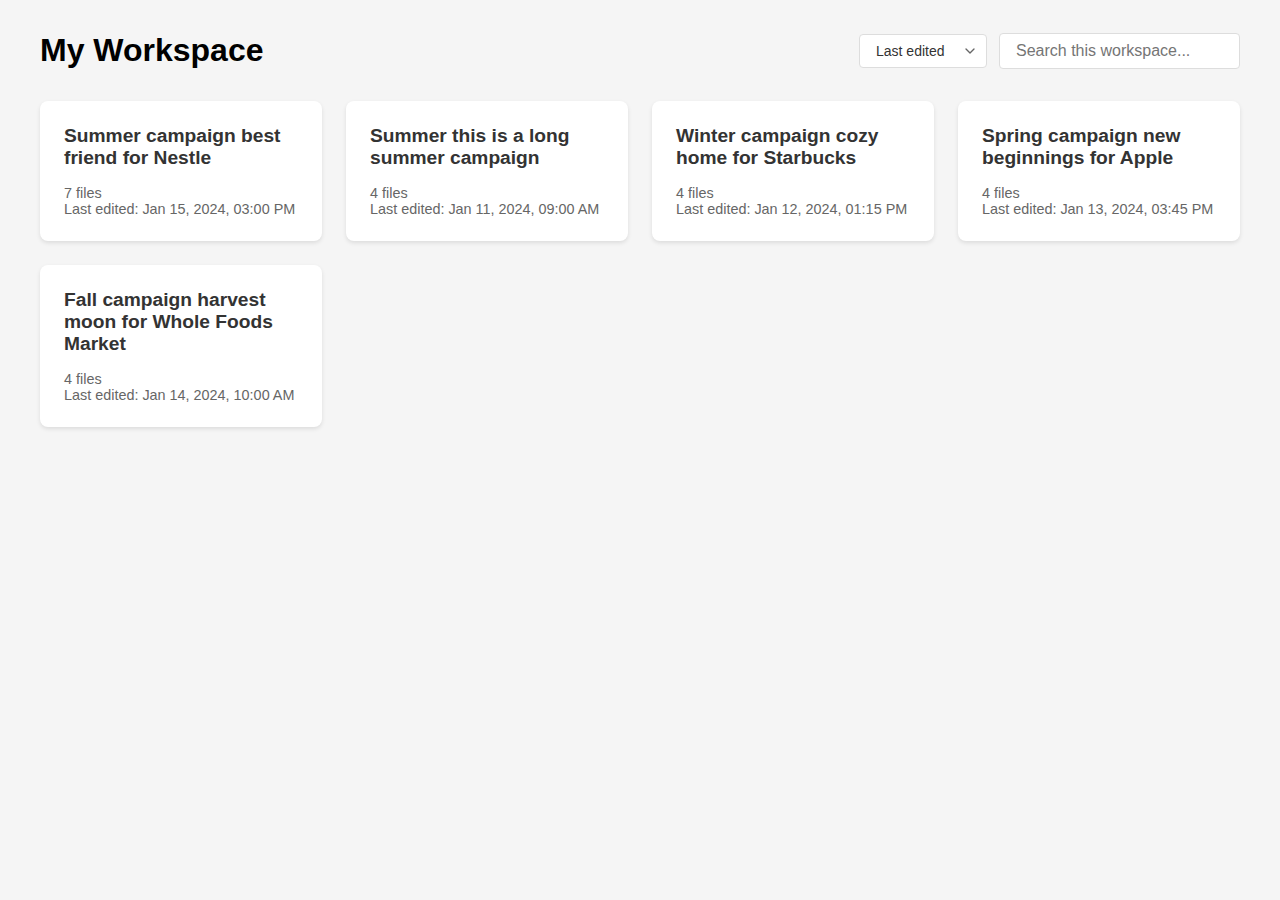
<file: search.html>
<!DOCTYPE html>
<html lang="en">
<head>
    <meta charset="UTF-8">
    <meta name="viewport" content="width=device-width, initial-scale=1.0">
    <title>Search Results</title>
    <link rel="stylesheet" href="styles.css">
</head>
<body>
    <div class="container">
        <div class="header">
            <div class="header-left">
                <a href="#" class="back-button" onclick="goBack()">← Back</a>
                <h1>Search Results</h1>
            </div>
            <div class="header-right">
                <div class="search-container">
                    <form class="search-form" onsubmit="handleSearch(event)">
                        <div class="search-input-container">
                            <input type="text" class="search-box" placeholder="Search this workspace..." id="searchInput" 
                                   autocomplete="off"
                                   oninput="handleLiveSearch(event)" 
                                   onfocus="showSearchDropdown()" 
                                   onblur="hideSearchDropdown()">
                        </div>
                        <div class="search-dropdown" id="searchDropdown">
                            <div class="live-search-results" id="liveSearchResults"></div>
                            <div class="recent-searches" id="recentSearches"></div>
                            <button type="submit" class="search-dropdown-button" id="searchDropdownButton" style="display: none;">Search</button>
                        </div>
                        <div class="recent-searches" id="recentSearches"></div>
                    </form>
                </div>
            </div>
            
        </div>
        <div class="search-info" id="searchInfo">
            <div class="search-info-text"></div>
            <div class="filter-container">
                <select id="resultTypeFilter" class="filter-dropdown" onchange="filterResults()">
                    <option value="all">All types</option>
                    <option value="files">Files only</option>
                    <option value="projects">Projects only</option>
                </select>
                
            </div>
        </div>
        
        <div id="searchAllContainer" style="display: none;">
            <button type="button" class="search-all-button" onclick="searchAllProjects()">Search All Projects</button>
        </div>
        <div class="search-results" id="searchResults"></div>
    </div>

    <script>
        window.onload = performSearch;

        async function performSearch() {
            try {
                const urlParams = new URLSearchParams(window.location.search);
                const query = urlParams.get('q');
                const projectFilter = urlParams.get('project');

                if (!query) {
                    window.location.href = 'workspace.html';
                    return;
                }

                document.title = `Search: ${query}`;
                updateSearchInfo(query, projectFilter);

                const projectsData = [
                {
                    name: "Summer campaign best friend for Nestle",
                    files: [
                        { name: "01 TV Cover banner", type: "Image", lastEdited: "2024-01-09 09:30:00" },
                        { name: "02 TV Social banner", type: "Image", lastEdited: "2024-01-09 09:45:00" },
                        { name: "05 CTV master file v1", type: "Video", lastEdited: "2024-01-10 10:15:00" },
                        { name: "02 CTV master file v2", type: "Video", lastEdited: "2024-01-10 11:30:00" },
                        { name: "06 Media play TV", type: "Excel", lastEdited: "2024-01-10 13:20:00" },
                        { name: "07 Summer Netflix-30s-v1", type: "Video", lastEdited: "2024-01-10 14:45:00" },
                        { name: "09 Summer Netflix-10s-v1", type: "Video", lastEdited: "2024-01-15 15:00:00" }
                    ]
                },
                {
                    name: "Summer this is a long summer campaign",
                    files: [
                        { name: "Media plan TV", type: "Excel", lastEdited: "2024-01-11 09:00:00" },
                        { name: "TV Specs", type: "PDF", lastEdited: "2024-01-11 10:30:00" },
                        { name: "Long long time ago", type: "Image", lastEdited: "2024-01-11 11:15:00" },
                        { name: "Must be true", type: "Image", lastEdited: "2024-01-11 11:45:00" }
                    ]
                },
                {
                    name: "Winter campaign cozy home for Starbucks",
                    files: [
                        { name: "Mood board", type: "Image", lastEdited: "2024-01-12 09:00:00" },
                        { name: "Storyboard TV", type: "PDF", lastEdited: "2024-01-12 10:30:00" },
                        { name: "Radio spot", type: "Audio", lastEdited: "2024-01-12 11:45:00" },
                        { name: "Print ad", type: "Image", lastEdited: "2024-01-12 13:15:00" }
                    ]
                },
                {
                    name: "Spring campaign new beginnings for Apple",
                    files: [
                        { name: "Keynote presentation", type: "PDF", lastEdited: "2024-01-13 09:30:00" },
                        { name: "Product demo video", type: "Video", lastEdited: "2024-01-13 11:00:00" },
                        { name: "Social media assets", type: "Image", lastEdited: "2024-01-13 14:20:00" },
                        { name: "Influencer brief", type: "PDF", lastEdited: "2024-01-13 15:45:00" }
                    ]
                },
                {
                    name: "Fall campaign harvest moon for Whole Foods Market",
                    files: [
                        { name: "Recipe booklet TV", type: "PDF", lastEdited: "2024-01-14 10:00:00" },
                        { name: "In-store display", type: "Image", lastEdited: "2024-01-14 11:30:00" },
                        { name: "Email newsletter", type: "Video", lastEdited: "2024-01-14 13:45:00" },
                        { name: "Partnership proposal with local farm", type: "PDF", lastEdited: "2024-01-14 15:00:00" }
                    ]
                }
                ];
                const results = searchProjectsData(projectsData, query, projectFilter);
                displayResults(results);
            } catch (error) {
                console.error('Error performing search:', error);
            }
        }

        function searchProjectsData(projectsData, query, projectFilter) {
            query = query.toLowerCase();
            const results = [];

            projectsData.forEach(project => {
                if (projectFilter && project.name !== projectFilter) return;
                project.files.forEach(file => {
                    if (project.name.toLowerCase().includes(query) ||
                        file.name.toLowerCase().includes(query) ||
                        file.type.toLowerCase().includes(query)) {
                        results.push({ project: project.name, name: file.name, type: file.type });
                    }
                });
            });

            return results;

        }

        function getFileIcon(fileType) {
            const icons = {
                'Image': `<svg xmlns="http://www.w3.org/2000/svg" viewBox="0 0 24 24" fill="none" stroke="currentColor" stroke-width="2" stroke-linecap="round" stroke-linejoin="round"><rect x="3" y="3" width="18" height="18" rx="2" ry="2"/><circle cx="8.5" cy="8.5" r="1.5"/><polyline points="21 15 16 10 5 21"/></svg>`,
                'Video': `<svg xmlns="http://www.w3.org/2000/svg" viewBox="0 0 24 24" fill="none" stroke="currentColor" stroke-width="2" stroke-linecap="round" stroke-linejoin="round"><rect x="2" y="2" width="20" height="20" rx="2.18" ry="2.18"/><line x1="7" y1="2" x2="7" y2="22"/><line x1="17" y1="2" x2="17" y2="22"/><line x1="2" y1="12" x2="22" y2="12"/><line x1="2" y1="7" x2="7" y2="7"/><line x1="2" y1="17" x2="7" y2="17"/><line x1="17" y1="17" x2="22" y2="17"/><line x1="17" y1="7" x2="22" y2="7"/></svg>`,
                'Audio': `<svg xmlns="http://www.w3.org/2000/svg" viewBox="0 0 24 24" fill="none" stroke="currentColor" stroke-width="2" stroke-linecap="round" stroke-linejoin="round"><path d="M9 18V5l12-2v13"/><circle cx="6" cy="18" r="3"/><circle cx="18" cy="16" r="3"/></svg>`,
                'PDF': `<svg xmlns="http://www.w3.org/2000/svg" viewBox="0 0 24 24" fill="none" stroke="currentColor" stroke-width="2" stroke-linecap="round" stroke-linejoin="round"><path d="M14 2H6a2 2 0 0 0-2 2v16a2 2 0 0 0 2 2h12a2 2 0 0 0 2-2V8z"/><polyline points="14 2 14 8 20 8"/><line x1="16" y1="13" x2="8" y2="13"/><line x1="16" y1="17" x2="8" y2="17"/><polyline points="10 9 9 9 8 9"/></svg>`,
                'Excel': `<svg xmlns="http://www.w3.org/2000/svg" viewBox="0 0 24 24" fill="none" stroke="currentColor" stroke-width="2" stroke-linecap="round" stroke-linejoin="round"><path d="M14 2H6a2 2 0 0 0-2 2v16a2 2 0 0 0 2 2h12a2 2 0 0 0 2-2V8z"/><polyline points="14 2 14 8 20 8"/><line x1="8" y1="13" x2="16" y2="13"/><line x1="8" y1="17" x2="16" y2="17"/></svg>`
            };
            const defaultIcon = `<svg xmlns="http://www.w3.org/2000/svg" viewBox="0 0 24 24" fill="none" stroke="currentColor" stroke-width="2" stroke-linecap="round" stroke-linejoin="round"><path d="M13 2H6a2 2 0 0 0-2 2v16a2 2 0 0 0 2 2h12a2 2 0 0 0 2-2V9z"/><polyline points="13 2 13 9 20 9"/></svg>`;
            return icons[fileType.trim()] || defaultIcon;
        }

        function updateSearchInfo(query, projectFilter) {
            const searchInfo = document.querySelector('.search-info-text');
            const searchAllContainer = document.getElementById('searchAllContainer');
            
            if (projectFilter) {
                searchInfo.textContent = `Showing results for "${query}" in project "${projectFilter}"`;
                searchAllContainer.style.display = 'block';
            } else {
                searchInfo.textContent = `Showing results for "${query}" across all projects`;
                searchAllContainer.style.display = 'none';
            }
        }

        function searchAllProjects() {
            const urlParams = new URLSearchParams(window.location.search);
            const query = urlParams.get('q');
            window.location.href = `search.html?q=${encodeURIComponent(query)}`;
        }

        function displayResults(results) {
            const resultsContainer = document.getElementById('searchResults');
            const query = new URLSearchParams(window.location.search).get('q').toLowerCase();
            const projectFilter = new URLSearchParams(window.location.search).get('project');
            
            if (results.length === 0) {
                resultsContainer.innerHTML = `
                    <div class="no-results">
                        No results found
                    </div>
                `;
                return;
            }

            // Separate results into projects and files
            const projectResults = new Set();
            const fileResults = [];

            results.forEach(result => {
                // Only add project to results if its name matches the query and there's no project filter
                if (!projectFilter && result.project.toLowerCase().includes(query)) {
                    projectResults.add(result.project);
                }
                // Add only files that directly match the search query
                if (result.name.toLowerCase().includes(query) || 
                    result.type.toLowerCase().includes(query)) {
                    fileResults.push(result);
                }
            });

            const projectsSection = !projectFilter && projectResults.size > 0 ? `
                <div class="results-section">
                    <div class="section-header">Projects (${projectResults.size})</div>
                    <div class="section-content">
                        ${Array.from(projectResults).map(project => `
                            <a href="project.html?name=${encodeURIComponent(project)}" class="result-item">
                                <div class="result-icon">📁</div>
                                <div class="result-details">
                                    <div class="result-name">${project}</div>
                                    <div class="result-type">Project</div>
                                </div>
                            </a>
                        `).join('')}
                    </div>
                </div>
            ` : '';

            const filesSection = fileResults.length > 0 ? `
                <div class="results-section">
                    <div class="section-header">Files (${fileResults.length})</div>
                    <div class="section-content">
                        ${fileResults.map(result => `
                            <div class="result-item" onclick="window.location.href='preview.html?name=${encodeURIComponent(result.name)}&type=${encodeURIComponent(result.type)}&project=${encodeURIComponent(result.project)}'">
                                <div class="result-icon">${getFileIcon(result.type)}</div>
                                <div class="result-details">
                                    <div class="result-name">${result.name}</div>
                                    <div class="result-type">
                                        <a href="project.html?name=${encodeURIComponent(result.project)}" class="project-link" onclick="event.stopPropagation()">${result.project}</a> | ${result.type}
                                    </div>
                                </div>
                            </div>
                        `).join('')}
                    </div>
                </div>
            ` : '';

            resultsContainer.innerHTML = projectsSection + filesSection;
        }

        function goBack() {
            const projectFilter = new URLSearchParams(window.location.search).get('project');
            if (projectFilter) {
                window.location.href = `project.html?name=${encodeURIComponent(projectFilter)}`;
            } else {
                window.location.href = 'index.html';
            }
        }

        // Initialize recent searches from localStorage
        let recentSearches = JSON.parse(localStorage.getItem('recentSearches') || '[]');

        function showRecentSearches() {
            const recentSearchesDiv = document.getElementById('recentSearches');
            if (recentSearches.length === 0) return;

            recentSearchesDiv.innerHTML = recentSearches
                .map(term => `
                    <div class="recent-search-item" onclick="handleRecentSearch('${term}')">
                        <svg xmlns="http://www.w3.org/2000/svg" viewBox="0 0 24 24" fill="none" stroke="currentColor" stroke-width="2" stroke-linecap="round" stroke-linejoin="round">
                            <circle cx="11" cy="11" r="8"/>
                            <line x1="21" y1="21" x2="16.65" y2="16.65"/>
                        </svg>
                        ${term}
                    </div>
                `)
                .join('');
            recentSearchesDiv.classList.add('show');
        }

        function hideRecentSearches() {
            setTimeout(() => {
                document.getElementById('recentSearches').classList.remove('show');
            }, 200);
        }

        function handleRecentSearch(term) {
            window.location.href = `search.html?q=${encodeURIComponent(term)}`;
        }

        function handleSearch(event) {
            event.preventDefault();
            const searchQuery = document.getElementById('searchInput').value.trim();
            if (searchQuery) {
                // Add to recent searches
                if (!recentSearches.includes(searchQuery)) {
                    recentSearches.unshift(searchQuery);
                    if (recentSearches.length > 5) {
                        recentSearches.pop();
                    }
                    localStorage.setItem('recentSearches', JSON.stringify(recentSearches));
                }
                window.location.href = `search.html?q=${encodeURIComponent(searchQuery)}`;
            }
        }

        function filterResults() {
            const filter = document.getElementById('resultTypeFilter').value;
            const sections = document.querySelectorAll('.results-section');
            let hasVisibleResults = false;
            const projectFilter = new URLSearchParams(window.location.search).get('project');
            const query = new URLSearchParams(window.location.search).get('q');

            // Re-run the search to get fresh results
            try {
                const projectsData = [
                    {
                        name: "Summer campaign best friend for Nestle",
                        files: [
                            { name: "01 TV Cover banner", type: "Image", lastEdited: "2024-01-09 09:30:00" },
                            { name: "02 TV Social banner", type: "Image", lastEdited: "2024-01-09 09:45:00" },
                            { name: "05 CTV master file v1", type: "Video", lastEdited: "2024-01-10 10:15:00" },
                            { name: "02 CTV master file v2", type: "Video", lastEdited: "2024-01-10 11:30:00" },
                            { name: "06 Media play TV", type: "Excel", lastEdited: "2024-01-10 13:20:00" },
                            { name: "07 Summer Netflix-30s-v1", type: "Video", lastEdited: "2024-01-10 14:45:00" },
                            { name: "09 Summer Netflix-10s-v1", type: "Video", lastEdited: "2024-01-15 15:00:00" }
                        ]
                    },
                    {
                        name: "Summer this is a long summer campaign",
                        files: [
                            { name: "Media plan TV", type: "Excel", lastEdited: "2024-01-11 09:00:00" },
                            { name: "TV Specs", type: "PDF", lastEdited: "2024-01-11 10:30:00" },
                            { name: "Long long time ago", type: "Image", lastEdited: "2024-01-11 11:15:00" },
                            { name: "Must be true", type: "Image", lastEdited: "2024-01-11 11:45:00" }
                        ]
                    },
                    {
                        name: "Winter campaign cozy home for Starbucks",
                        files: [
                            { name: "Mood board", type: "Image", lastEdited: "2024-01-12 09:00:00" },
                            { name: "Storyboard TV", type: "PDF", lastEdited: "2024-01-12 10:30:00" },
                            { name: "Radio spot", type: "Audio", lastEdited: "2024-01-12 11:45:00" },
                            { name: "Print ad", type: "Image", lastEdited: "2024-01-12 13:15:00" }
                        ]
                    },
                    {
                        name: "Spring campaign new beginnings for Apple",
                        files: [
                            { name: "Keynote presentation", type: "PDF", lastEdited: "2024-01-13 09:30:00" },
                            { name: "Product demo video", type: "Video", lastEdited: "2024-01-13 11:00:00" },
                            { name: "Social media assets", type: "Image", lastEdited: "2024-01-13 14:20:00" },
                            { name: "Influencer brief", type: "PDF", lastEdited: "2024-01-13 15:45:00" }
                        ]
                    },
                    {
                        name: "Fall campaign harvest moon for Whole Foods Market",
                        files: [
                            { name: "Recipe booklet TV", type: "PDF", lastEdited: "2024-01-14 10:00:00" },
                            { name: "In-store display", type: "Image", lastEdited: "2024-01-14 11:30:00" },
                            { name: "Email newsletter", type: "Video", lastEdited: "2024-01-14 13:45:00" },
                            { name: "Partnership proposal with local farm", type: "PDF", lastEdited: "2024-01-14 15:00:00" }
                        ]
                    }
                ];

                const results = searchProjectsData(projectsData, query, projectFilter);
                const projectResults = new Set();
                const fileResults = [];

                results.forEach(result => {
                    if (!projectFilter && result.project.toLowerCase().includes(query.toLowerCase())) {
                        projectResults.add(result.project);
                    }
                    if (result.name.toLowerCase().includes(query.toLowerCase()) || 
                        result.type.toLowerCase().includes(query.toLowerCase())) {
                        fileResults.push(result);
                    }
                });

                // Show sections based on filter
                sections.forEach(section => {
                    const header = section.querySelector('.section-header');
                    const isProjectSection = header && header.textContent.includes('Projects');
                    const isFileSection = header && header.textContent.includes('Files');

                    if (filter === 'all' || 
                        (filter === 'projects' && isProjectSection) || 
                        (filter === 'files' && isFileSection)) {
                        section.style.display = 'block';
                        if ((isProjectSection && projectResults.size > 0) || 
                            (isFileSection && fileResults.length > 0)) {
                            hasVisibleResults = true;
                        }
                    } else {
                        section.style.display = 'none';
                    }

                    // Handle project filter context
                    if (projectFilter && isProjectSection) {
                        section.style.display = 'none';
                    }
                });

                if (!hasVisibleResults) {
                    const resultsContainer = document.getElementById('searchResults');
                    resultsContainer.innerHTML = `
                        <div class="no-results">
                            No results found for the selected filter
                        </div>
                    `;
                }
            } catch (error) {
                console.error('Error filtering results:', error);
            }
        }

        async function handleLiveSearch(event) {
            const query = event.target.value.trim();
            const liveSearchResults = document.getElementById('liveSearchResults');
            const searchDropdownButton = document.getElementById('searchDropdownButton');
            const recentSearchesDiv = document.getElementById('recentSearches');

            if (!query) {
                liveSearchResults.style.display = 'none';
                searchDropdownButton.style.display = 'none';
                showRecentSearches();
                return;
            }

            recentSearchesDiv.style.display = 'none';
            searchDropdownButton.style.display = 'block';

            try {
                const projectsData = [
                {
                    name: "Summer campaign best friend for Nestle",
                    files: [
                        { name: "01 TV Cover banner", type: "Image", lastEdited: "2024-01-09 09:30:00" },
                        { name: "02 TV Social banner", type: "Image", lastEdited: "2024-01-09 09:45:00" },
                        { name: "05 CTV master file v1", type: "Video", lastEdited: "2024-01-10 10:15:00" },
                        { name: "02 CTV master file v2", type: "Video", lastEdited: "2024-01-10 11:30:00" },
                        { name: "06 Media play TV", type: "Excel", lastEdited: "2024-01-10 13:20:00" },
                        { name: "07 Summer Netflix-30s-v1", type: "Video", lastEdited: "2024-01-10 14:45:00" },
                        { name: "09 Summer Netflix-10s-v1", type: "Video", lastEdited: "2024-01-15 15:00:00" }
                    ]
                },
                {
                    name: "Summer this is a long summer campaign",
                    files: [
                        { name: "Media plan TV", type: "Excel", lastEdited: "2024-01-11 09:00:00" },
                        { name: "TV Specs", type: "PDF", lastEdited: "2024-01-11 10:30:00" },
                        { name: "Long long time ago", type: "Image", lastEdited: "2024-01-11 11:15:00" },
                        { name: "Must be true", type: "Image", lastEdited: "2024-01-11 11:45:00" }
                    ]
                },
                {
                    name: "Winter campaign cozy home for Starbucks",
                    files: [
                        { name: "Mood board", type: "Image", lastEdited: "2024-01-12 09:00:00" },
                        { name: "Storyboard TV", type: "PDF", lastEdited: "2024-01-12 10:30:00" },
                        { name: "Radio spot", type: "Audio", lastEdited: "2024-01-12 11:45:00" },
                        { name: "Print ad", type: "Image", lastEdited: "2024-01-12 13:15:00" }
                    ]
                },
                {
                    name: "Spring campaign new beginnings for Apple",
                    files: [
                        { name: "Keynote presentation", type: "PDF", lastEdited: "2024-01-13 09:30:00" },
                        { name: "Product demo video", type: "Video", lastEdited: "2024-01-13 11:00:00" },
                        { name: "Social media assets", type: "Image", lastEdited: "2024-01-13 14:20:00" },
                        { name: "Influencer brief", type: "PDF", lastEdited: "2024-01-13 15:45:00" }
                    ]
                },
                {
                    name: "Fall campaign harvest moon for Whole Foods Market",
                    files: [
                        { name: "Recipe booklet TV", type: "PDF", lastEdited: "2024-01-14 10:00:00" },
                        { name: "In-store display", type: "Image", lastEdited: "2024-01-14 11:30:00" },
                        { name: "Email newsletter", type: "Video", lastEdited: "2024-01-14 13:45:00" },
                        { name: "Partnership proposal with local farm", type: "PDF", lastEdited: "2024-01-14 15:00:00" }
                    ]
                }
                ];
                const results = searchProjectsData(projectsData, query);
                displayLiveResults(results, query);
            } catch (error) {
                console.error('Error performing live search:', error);
            }
        }

        function displayLiveResults(results, query) {
            const liveSearchResults = document.getElementById('liveSearchResults');
            const hasResults = results.length > 0;
            liveSearchResults.style.display = 'block';

            if (!hasResults) {
                liveSearchResults.innerHTML = `
                    <div class="no-results">
                        No matches found for "${query}"
                    </div>`;
                return;
            }

            const projectResults = new Set();
            const fileResults = [];

            results.forEach(result => {
                if (result.project.toLowerCase().includes(query.toLowerCase())) {
                    projectResults.add(result.project);
                }
                if (result.name.toLowerCase().includes(query.toLowerCase()) || 
                    result.type.toLowerCase().includes(query.toLowerCase())) {
                    fileResults.push(result);
                }
            });

            let html = '';

            if (projectResults.size > 0) {
                html += `
                    <div class="results-section">
                        <div class="section-header">Projects</div>
                        ${Array.from(projectResults).slice(0, 3).map(project => `
                            <a href="project.html?name=${encodeURIComponent(project)}" class="result-item">
                                <div class="result-icon">📁</div>
                                <div class="result-details">
                                    <div class="result-name">${project}</div>
                                </div>
                            </a>
                        `).join('')}
                    </div>`;
            }

            if (fileResults.length > 0) {
                html += `
                    <div class="results-section">
                        <div class="section-header">Files</div>
                        ${fileResults.slice(0, 3).map(file => `
                            <a href="preview.html?name=${encodeURIComponent(file.name)}&type=${encodeURIComponent(file.type)}&project=${encodeURIComponent(file.project)}" class="result-item">
                                <div class="result-icon">${getFileIcon(file.type)}</div>
                                <div class="result-details">
                                    <div class="result-name">${file.name}</div>
                                    <div class="result-project">${file.project}</div>
                                </div>
                            </a>
                        `).join('')}
                    </div>`;
            }

            liveSearchResults.innerHTML = html;
        }

        function showSearchDropdown() {
            const dropdown = document.getElementById('searchDropdown');
            dropdown.classList.add('show');
            showRecentSearches();
        }

        function hideSearchDropdown() {
            setTimeout(() => {
                document.getElementById('searchDropdown').classList.remove('show');
            }, 200);
        }
    </script>
</body>
</html>
</file>
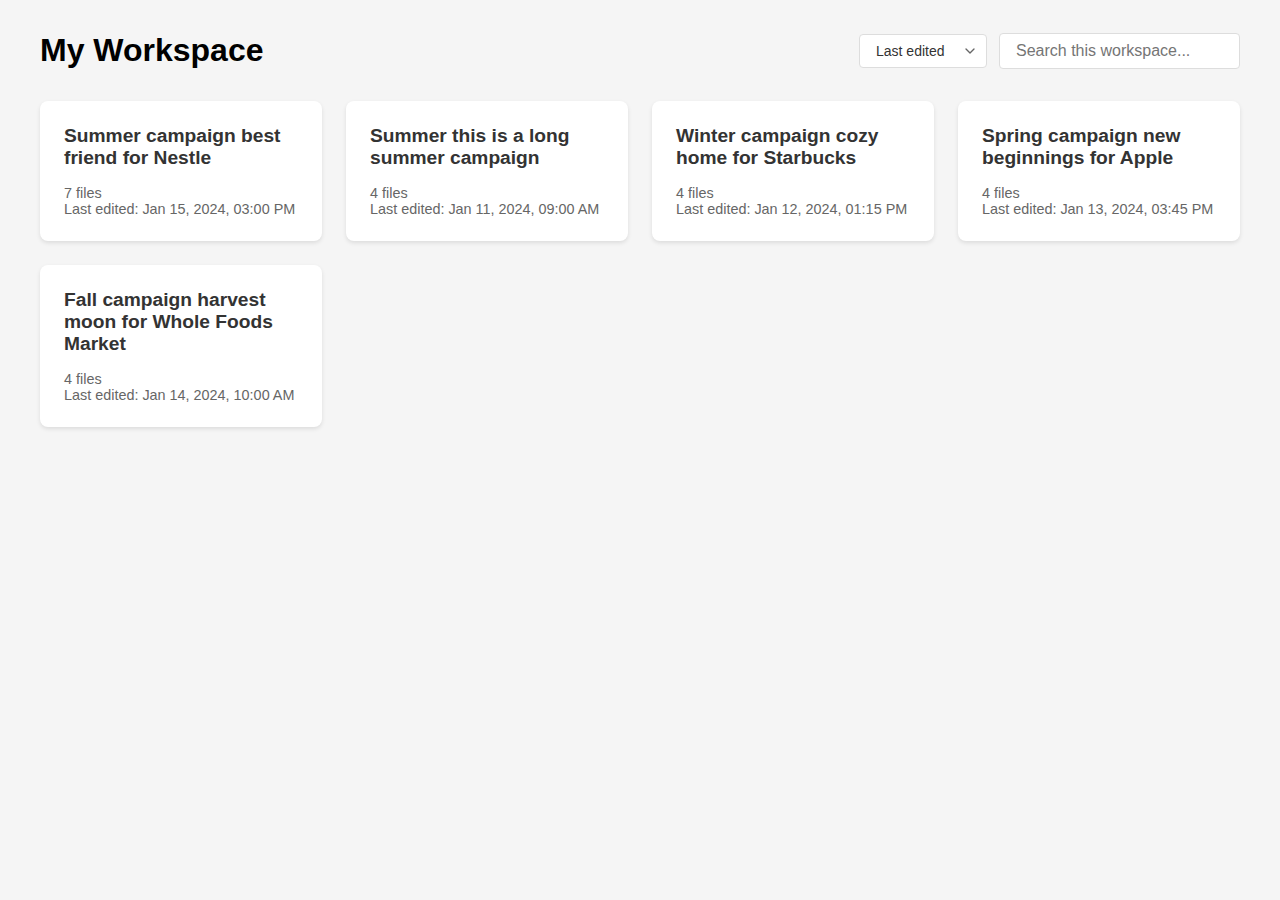
<file: workspace.html>
<!DOCTYPE html>
<html lang="en">
<head>
    <meta charset="UTF-8">
    <meta name="viewport" content="width=device-width, initial-scale=1.0">
    <title>Project Workspace</title>
    <link rel="stylesheet" href="styles.css">
</head>
<body>
    <div class="container">
        <div class="header">
            <h1>My Workspace</h1>
            <div class="header-right">
                <select id="sortProjects" class="sort-dropdown" onchange="sortProjects()">
                    <option value="lastEdited">Last edited</option>
                    <option value="lastCreated">Last created</option>
                    <option value="nameAZ">Name A-Z</option>
                    <option value="nameZA">Name Z-A</option>
                </select>
                <div class="search-container">
                    <form class="search-form" onsubmit="handleSearch(event)">
                        <div class="search-input-container">
                            <input type="text" class="search-box" placeholder="Search this workspace..." id="searchInput" 
                                   autocomplete="off"
                                   oninput="handleLiveSearch(event)" 
                                   onfocus="showSearchDropdown()" 
                                   onblur="hideSearchDropdown()">
                            
                        </div>
                        <div class="search-dropdown" id="searchDropdown">
                            <div class="live-search-results" id="liveSearchResults"></div>
                            <div class="recent-searches" id="recentSearches"></div>
                            <button type="submit" class="search-dropdown-button" id="searchDropdownButton" style="display: none;">Search</button>
                        </div>
                    </form>
                    
                </div>
            </div>
            
        </div>
        <div class="projects-grid" id="projectsGrid"></div>
    </div>

    <script>
        async function loadProjects() {
            try {
                const projectsData = [
                {
                        name: "Summer campaign best friend for Nestle",
                        files: [
                        { name: "01 TV Cover banner", type: "Image", lastEdited: "2024-01-09 09:30:00" },
                        { name: "02 TV Social banner", type: "Image", lastEdited: "2024-01-09 09:45:00" },
                        { name: "05 CTV master file v1", type: "Video", lastEdited: "2024-01-10 10:15:00" },
                        { name: "02 CTV master file v2", type: "Video", lastEdited: "2024-01-10 11:30:00" },
                        { name: "06 Media play TV", type: "Excel", lastEdited: "2024-01-10 13:20:00" },
                        { name: "07 Summer Netflix-30s-v1", type: "Video", lastEdited: "2024-01-10 14:45:00" },
                        { name: "09 Summer Netflix-10s-v1", type: "Video", lastEdited: "2024-01-15 15:00:00" }
                        ],
                        lastEdited: "2024-01-15 15:00:00",
                        lastCreated: "2024-01-09 09:30:00"
                    },
                    {
                        name: "Summer this is a long summer campaign",
                        files: [
                        { name: "Media plan TV", type: "Excel", lastEdited: "2024-01-11 09:00:00" },
                        { name: "TV Specs", type: "PDF", lastEdited: "2024-01-11 10:30:00" },
                        { name: "Long long time ago", type: "Image", lastEdited: "2024-01-11 11:15:00" },
                        { name: "Must be true", type: "Image", lastEdited: "2024-01-11 11:45:00" }
                        ],
                        lastEdited: "2024-01-11 09:00:00",
                        lastCreated: "2024-01-11 11:45:00"
                    
                    },
                    {
                        name: "Winter campaign cozy home for Starbucks",
                        files: [
                        { name: "Mood board", type: "Image", lastEdited: "2024-01-12 09:00:00" },
                        { name: "Storyboard TV", type: "PDF", lastEdited: "2024-01-12 10:30:00" },
                        { name: "Radio spot", type: "Audio", lastEdited: "2024-01-12 11:45:00" },
                        { name: "Print ad", type: "Image", lastEdited: "2024-01-12 13:15:00" }
                        ],
                        lastEdited: "2024-01-12 13:15:00",
                        lastCreated: "2024-01-12 09:00:00"
                    
                    },
                    {
                        name: "Spring campaign new beginnings for Apple",
                        files: [
                        { name: "Keynote presentation", type: "PDF", lastEdited: "2024-01-13 09:30:00" },
                        { name: "Product demo video", type: "Video", lastEdited: "2024-01-13 11:00:00" },
                        { name: "Social media assets", type: "Image", lastEdited: "2024-01-13 14:20:00" },
                        { name: "Influencer brief", type: "PDF", lastEdited: "2024-01-13 15:45:00" }
                        ],
                        lastEdited: "2024-01-13 15:45:00",
                        lastCreated: "2024-01-13 09:30:00"
                    
                    },
                    {
                        name: "Fall campaign harvest moon for Whole Foods Market", 
                        files: [
                        { name: "Recipe booklet TV", type: "PDF", lastEdited: "2024-01-14 10:00:00" },
                        { name: "In-store display", type: "Image", lastEdited: "2024-01-14 11:30:00" },
                        { name: "Email newsletter", type: "Video", lastEdited: "2024-01-14 13:45:00" },
                        { name: "Partnership proposal with local farm", type: "PDF", lastEdited: "2024-01-14 15:00:00" }
                        ],
                        lastEdited: "2024-01-14 10:00:00",
                        lastCreated: "2024-01-14 15:00:00"
                    
                    }
                    
                ];
                displayProjects(projectsData);
            } catch (error) {
                console.error('Error loading projects:', error);
            }
        }

        function parseCSV(csv) {
            const lines = csv.split('\n');
            const headers = lines[0].split(',');
            const projects = new Map();
        
            for (let i = 1; i < lines.length; i++) {
                if (!lines[i].trim()) continue;
                const values = lines[i].split('|');
                const projectName = values[0];
                const lastEdited = values[3];
                
                if (!projects.has(projectName)) {
                    projects.set(projectName, {
                        name: projectName,
                        files: [],
                        lastEdited: lastEdited,
                        lastCreated: lastEdited // Initialize lastCreated with first file's edit time
                    });
                }
        
                const currentLastEdited = new Date(lastEdited);
                const existingLastEdited = new Date(projects.get(projectName).lastEdited);
                const existingLastCreated = new Date(projects.get(projectName).lastCreated);
        
                // Update lastEdited if current file is more recent
                if (currentLastEdited > existingLastEdited) {
                    projects.get(projectName).lastEdited = lastEdited;
                }
        
                // Update lastCreated if current file is older
                if (currentLastEdited < existingLastCreated) {
                    projects.get(projectName).lastCreated = lastEdited;
                }
        
                projects.get(projectName).files.push({
                    name: values[1],
                    type: values[2]
                });
            }
        
            return Array.from(projects.values());
        }

        function sortProjects() {
            const sortType = document.getElementById('sortProjects').value;
            const projectsData = [
                    {
                        name: "Summer campaign best friend for Nestle",
                        files: [
                        { name: "01 TV Cover banner", type: "Image", lastEdited: "2024-01-09 09:30:00" },
                        { name: "02 TV Social banner", type: "Image", lastEdited: "2024-01-09 09:45:00" },
                        { name: "05 CTV master file v1", type: "Video", lastEdited: "2024-01-10 10:15:00" },
                        { name: "02 CTV master file v2", type: "Video", lastEdited: "2024-01-10 11:30:00" },
                        { name: "06 Media play TV", type: "Excel", lastEdited: "2024-01-10 13:20:00" },
                        { name: "07 Summer Netflix-30s-v1", type: "Video", lastEdited: "2024-01-10 14:45:00" },
                        { name: "09 Summer Netflix-10s-v1", type: "Video", lastEdited: "2024-01-15 15:00:00" }
                        ],
                        lastEdited: "2024-01-15 15:00:00",
                        lastCreated: "2024-01-09 09:30:00"
                    },
                    {
                        name: "Summer this is a long summer campaign",
                        files: [
                        { name: "Media plan TV", type: "Excel", lastEdited: "2024-01-11 09:00:00" },
                        { name: "TV Specs", type: "PDF", lastEdited: "2024-01-11 10:30:00" },
                        { name: "Long long time ago", type: "Image", lastEdited: "2024-01-11 11:15:00" },
                        { name: "Must be true", type: "Image", lastEdited: "2024-01-11 11:45:00" }
                        ],
                        lastEdited: "2024-01-11 09:00:00",
                        lastCreated: "2024-01-11 11:45:00"
                    
                    },
                    {
                        name: "Winter campaign cozy home for Starbucks",
                        files: [
                        { name: "Mood board", type: "Image", lastEdited: "2024-01-12 09:00:00" },
                        { name: "Storyboard TV", type: "PDF", lastEdited: "2024-01-12 10:30:00" },
                        { name: "Radio spot", type: "Audio", lastEdited: "2024-01-12 11:45:00" },
                        { name: "Print ad", type: "Image", lastEdited: "2024-01-12 13:15:00" }
                        ],
                        lastEdited: "2024-01-12 13:15:00",
                        lastCreated: "2024-01-12 09:00:00"
                    
                    },
                    {
                        name: "Spring campaign new beginnings for Apple",
                        files: [
                        { name: "Keynote presentation", type: "PDF", lastEdited: "2024-01-13 09:30:00" },
                        { name: "Product demo video", type: "Video", lastEdited: "2024-01-13 11:00:00" },
                        { name: "Social media assets", type: "Image", lastEdited: "2024-01-13 14:20:00" },
                        { name: "Influencer brief", type: "PDF", lastEdited: "2024-01-13 15:45:00" }
                        ],
                        lastEdited: "2024-01-13 15:45:00",
                        lastCreated: "2024-01-13 09:30:00"
                    
                    },
                    {
                        name: "Fall campaign harvest moon for Whole Foods Market", 
                        files: [
                        { name: "Recipe booklet TV", type: "PDF", lastEdited: "2024-01-14 10:00:00" },
                        { name: "In-store display", type: "Image", lastEdited: "2024-01-14 11:30:00" },
                        { name: "Email newsletter", type: "Video", lastEdited: "2024-01-14 13:45:00" },
                        { name: "Partnership proposal with local farm", type: "PDF", lastEdited: "2024-01-14 15:00:00" }
                        ],
                        lastEdited: "2024-01-14 10:00:00",
                        lastCreated: "2024-01-14 15:00:00"
                    
                    }
                    
                ];
            
            switch(sortType) {
                case 'lastEdited':
                    projectsData.sort((a, b) => new Date(b.lastEdited) - new Date(a.lastEdited));
                    break;
                case 'lastCreated':
                    projectsData.sort((a, b) => new Date(b.lastCreated) - new Date(a.lastCreated));
                    break;
                case 'nameAZ':
                    projectsData.sort((a, b) => a.name.localeCompare(b.name));
                    break;
                case 'nameZA':
                    projectsData.sort((a, b) => b.name.localeCompare(a.name));
                    break;
            }
            
            displayProjects(projectsData);
        }
        
        function displayProjects(projects) {
            const grid = document.getElementById('projectsGrid');
            grid.innerHTML = projects.map(project => {
                const lastEditedDate = new Date(project.lastEdited);
                const formattedDate = lastEditedDate.toLocaleDateString('en-US', {
                    month: 'short',
                    day: 'numeric',
                    year: 'numeric',
                    hour: '2-digit',
                    minute: '2-digit'
                });
                return `
                    <a href="project.html?name=${encodeURIComponent(project.name)}" class="project-card">
                        <h2 class="project-title">${project.name}</h2>
                        <div class="project-stats">
                            ${project.files.length} files<br>
                            Last edited: ${formattedDate}
                        </div>
                    </a>
                `;
            }).join('');
        }

        // Initialize recent searches from localStorage
        let recentSearches = JSON.parse(localStorage.getItem('recentSearches') || '[]');

        function showRecentSearches() {
            const recentSearchesDiv = document.getElementById('recentSearches');
            if (recentSearches.length === 0) return;

            recentSearchesDiv.innerHTML = recentSearches
                .slice(0, 5)
                .map(term => `
                    <div class="recent-search-item" onclick="handleRecentSearch('${term}')">
                        <svg xmlns="http://www.w3.org/2000/svg" viewBox="0 0 24 24" fill="none" stroke="currentColor" stroke-width="2" stroke-linecap="round" stroke-linejoin="round">
                            <circle cx="11" cy="11" r="8"/>
                            <line x1="21" y1="21" x2="16.65" y2="16.65"/>
                        </svg>
                        ${term}
                    </div>
                `)
                .join('');
            recentSearchesDiv.style.display = 'block';
            document.getElementById('searchDropdownButton').style.display = 'none';
        }

        function hideRecentSearches() {
            setTimeout(() => {
                document.getElementById('recentSearches').classList.remove('show');
            }, 200);
        }

        function handleRecentSearch(term) {
            window.location.href = `search.html?q=${encodeURIComponent(term)}`;
        }

        let searchTimeout;

        async function handleLiveSearch(event) {
            const query = event.target.value.trim();
            const liveSearchResults = document.getElementById('liveSearchResults');
            const searchDropdownButton = document.getElementById('searchDropdownButton');
            const recentSearchesDiv = document.getElementById('recentSearches');

            if (!query) {
                liveSearchResults.style.display = 'none';
                searchDropdownButton.style.display = 'none';
                showRecentSearches();
                return;
            }

            recentSearchesDiv.style.display = 'none';
            searchDropdownButton.style.display = 'block';
            searchDropdownButton.textContent = `Search "${query}"`;

            clearTimeout(searchTimeout);
            searchTimeout = setTimeout(() => {
                try {
                    const results = performLiveSearch(query);
                    displayLiveResults(results, query);
                } catch (error) {
                    console.error('Error performing live search:', error);
                }
            }, 300);
        }

        function performLiveSearch(query) {
            const projectsData = [
            {
                        name: "Summer campaign best friend for Nestle",
                        files: [
                        { name: "01 TV Cover banner", type: "Image", lastEdited: "2024-01-09 09:30:00" },
                        { name: "02 TV Social banner", type: "Image", lastEdited: "2024-01-09 09:45:00" },
                        { name: "05 CTV master file v1", type: "Video", lastEdited: "2024-01-10 10:15:00" },
                        { name: "02 CTV master file v2", type: "Video", lastEdited: "2024-01-10 11:30:00" },
                        { name: "06 Media play TV", type: "Excel", lastEdited: "2024-01-10 13:20:00" },
                        { name: "07 Summer Netflix-30s-v1", type: "Video", lastEdited: "2024-01-10 14:45:00" },
                        { name: "09 Summer Netflix-10s-v1", type: "Video", lastEdited: "2024-01-15 15:00:00" }
                        ],
                        lastEdited: "2024-01-15 15:00:00",
                        lastCreated: "2024-01-09 09:30:00"
                    },
                    {
                        name: "Summer this is a long summer campaign",
                        files: [
                        { name: "Media plan TV", type: "Excel", lastEdited: "2024-01-11 09:00:00" },
                        { name: "TV Specs", type: "PDF", lastEdited: "2024-01-11 10:30:00" },
                        { name: "Long long time ago", type: "Image", lastEdited: "2024-01-11 11:15:00" },
                        { name: "Must be true", type: "Image", lastEdited: "2024-01-11 11:45:00" }
                        ],
                        lastEdited: "2024-01-11 09:00:00",
                        lastCreated: "2024-01-11 11:45:00"
                    
                    },
                    {
                        name: "Winter campaign cozy home for Starbucks",
                        files: [
                        { name: "Mood board", type: "Image", lastEdited: "2024-01-12 09:00:00" },
                        { name: "Storyboard TV", type: "PDF", lastEdited: "2024-01-12 10:30:00" },
                        { name: "Radio spot", type: "Audio", lastEdited: "2024-01-12 11:45:00" },
                        { name: "Print ad", type: "Image", lastEdited: "2024-01-12 13:15:00" }
                        ],
                        lastEdited: "2024-01-12 13:15:00",
                        lastCreated: "2024-01-12 09:00:00"
                    
                    },
                    {
                        name: "Spring campaign new beginnings for Apple",
                        files: [
                        { name: "Keynote presentation", type: "PDF", lastEdited: "2024-01-13 09:30:00" },
                        { name: "Product demo video", type: "Video", lastEdited: "2024-01-13 11:00:00" },
                        { name: "Social media assets", type: "Image", lastEdited: "2024-01-13 14:20:00" },
                        { name: "Influencer brief", type: "PDF", lastEdited: "2024-01-13 15:45:00" }
                        ],
                        lastEdited: "2024-01-13 15:45:00",
                        lastCreated: "2024-01-13 09:30:00"
                    
                    },
                    {
                        name: "Fall campaign harvest moon for Whole Foods Market", 
                        files: [
                        { name: "Recipe booklet TV", type: "PDF", lastEdited: "2024-01-14 10:00:00" },
                        { name: "In-store display", type: "Image", lastEdited: "2024-01-14 11:30:00" },
                        { name: "Email newsletter", type: "Video", lastEdited: "2024-01-14 13:45:00" },
                        { name: "Partnership proposal with local farm", type: "PDF", lastEdited: "2024-01-14 15:00:00" }
                        ],
                        lastEdited: "2024-01-14 10:00:00",
                        lastCreated: "2024-01-14 15:00:00"
                    
                    }
            ];

            const projectResults = [];
            const fileResults = [];
            query = query.toLowerCase();

            projectsData.forEach(project => {
                if (project.name.toLowerCase().includes(query)) {
                    projectResults.push({ name: project.name });
                }
                
                project.files.forEach(file => {
                    if (file.name.toLowerCase().includes(query)) {
                        fileResults.push({
                            name: file.name,
                            type: file.type,
                            project: project.name
                        });
                    }
                });
            });

            return {
                projects: projectResults.slice(0, 3),
                files: fileResults.slice(0, 5)
            };
        }

        function displayLiveResults(results, query) {
            const resultsContainer = document.getElementById('liveSearchResults');
            const recentSearchesDiv = document.getElementById('recentSearches');
            const hasResults = results.projects.length > 0 || results.files.length > 0;
            const searchDropdownButton = document.getElementById('searchDropdownButton');

            // Update search button text and visibility
            if (query) {
                searchDropdownButton.textContent = `Search "${query}"`;
                searchDropdownButton.style.display = 'block';
            } else {
                searchDropdownButton.style.display = 'none';
            }

            // Hide recent searches when showing live results
            recentSearchesDiv.style.display = 'none';

            if (!hasResults) {
                resultsContainer.innerHTML = `
                    <div class="no-results">
                        No matches found for "${query}"
                    </div>`;
                return;
            }

            let html = '';

            if (results.projects.length > 0) {
                html += `
                    <div class="results-section">
                        <div class="section-header">Projects</div>
                        ${results.projects.map(project => `
                            <a href="project.html?name=${encodeURIComponent(project.name)}" class="result-item">
                                <div class="result-icon">📁</div>
                                <div class="result-details">
                                    <div class="result-name">${project.name}</div>
                                </div>
                            </a>
                        `).join('')}
                    </div>`;
            }

            if (results.files.length > 0) {
                html += `
                    <div class="results-section">
                        <div class="section-header">Files</div>
                        ${results.files.map(file => `
                            <a href="preview.html?name=${encodeURIComponent(file.name)}&type=${encodeURIComponent(file.type)}&project=${encodeURIComponent(file.project)}" class="result-item">
                                <div class="result-icon">📄</div>
                                <div class="result-details">
                                    <div class="result-name">${file.name}</div>
                                    <div class="result-project">${file.project}</div>
                                </div>
                            </a>
                        `).join('')}
                    </div>`;
            }

            resultsContainer.innerHTML = html;
        }

        function handleSearch(event) {
            event.preventDefault();
            const query = document.getElementById('searchInput').value.trim();
            if (query) {
                if (!recentSearches.includes(query)) {
                    recentSearches.unshift(query);
                    if (recentSearches.length > 5) {
                        recentSearches.pop();
                    }
                    localStorage.setItem('recentSearches', JSON.stringify(recentSearches));
                }
                window.location.href = `search.html?q=${encodeURIComponent(query)}`;
            }
        }

        function showSearchDropdown() {
            const dropdown = document.getElementById('searchDropdown');
            dropdown.classList.add('show');
            showRecentSearches();
        }

        function hideSearchDropdown() {
            setTimeout(() => {
                document.getElementById('searchDropdown').classList.remove('show');
            }, 200);
        }

        loadProjects();
    </script>
</body>
</html>
</file>
<file: styles.css>
* {
    margin: 0;
    padding: 0;
    box-sizing: border-box;
    font-family: 'Segoe UI', Tahoma, Geneva, Verdana, sans-serif;
}

body {
    background-color: #f5f5f5;
    padding: 2rem;
}

.container {
    max-width: 1200px;
    margin: 0 auto;
}

.header {
    display: flex;
    align-items: center;
    margin-bottom: 2rem;
    gap: 1rem;
    width: 100%;
}

.header h1 {
    flex: 1;
    white-space: wrap;
    overflow: hidden;
    text-overflow: ellipsis;
    width:100%
}



.sort-dropdown {
    padding: 0.5rem 2rem 0.5rem 1rem;
    border: 1px solid #ddd;
    border-radius: 4px;
    font-size: 0.875rem;
    color: #333;
    background-color: white;
    cursor: pointer;
    appearance: none;
    background-image: url("data:image/svg+xml,%3Csvg xmlns='http://www.w3.org/2000/svg' width='24' height='24' viewBox='0 0 24 24' fill='none' stroke='%23666' stroke-width='2' stroke-linecap='round' stroke-linejoin='round'%3E%3Cpolyline points='6 9 12 15 18 9'%3E%3C/polyline%3E%3C/svg%3E");
    background-repeat: no-repeat;
    background-position: right 0.5rem center;
    background-size: 1rem;
    transition: all 0.2s ease;
}

.sort-dropdown:hover {
    border-color: #999;
}

.sort-dropdown:focus {
    outline: none;
    border-color: #171717;
    box-shadow: 0 0 0 2px rgba(0,102,204,0.1);
}

.header-left {
    display: flex;
    align-items: center;
    gap: 1rem;
    width:100%
}

.header-right {
    display: flex;
    align-items: center;
    gap: 12px;
    width: fit-content;
}

.back-button {
    text-decoration: none;
    color: #666;
    display: flex;
    align-items: center;
    gap: 0.5rem;
}

.search-container {
    position: relative;
    flex: 1;
    max-width: 450px;
}

.search-form {
    display: flex;
    align-items: center;
    width: 100%;
}

.search-box {
    flex: 1;
    padding: 0.5rem 1rem;
    border: 1px solid #ddd;
    border-radius: 4px;
    font-size: 1rem;
}

.search-box:focus {
    outline: none;
    border-color: #171717;
}

.search-dropdown {
    position: absolute;
    top: 100%;
    left: 0;
    right: 0;
    background: white;
    border: 1px solid #ddd;
    border-radius: 4px;
    margin-top: 4px;
    box-shadow: 0 2px 8px rgba(0,0,0,0.1);
    display: none;
    z-index: 1000;
    max-height: 400px;
    display: none;
    flex-direction: column;
}
.search-dropdown-button {
    width: 100%;
    padding: 10px 15px;
    background-color: #f5f5f5;
    border: none;
    border-radius: 0px;
    color: #333;
    font-size: 14px;
    cursor: pointer;
    margin-top: 8px;
    transition: background-color 0.2s ease;
}

.live-search-results {
    padding: 8px 0;
    overflow-y: auto;
    max-height: 300px;
}

.no-results {
    padding: 12px;
    color: #666;
    text-align: center;
    font-style: italic;
}

.recent-searches {
    border-top: 0px solid #eee;
    padding: 8px 0;
}

.recent-searches.show {
    display: block;
}

.recent-search-item {
    padding: 0.75rem 1rem;
    cursor: pointer;
    display: flex;
    align-items: center;
    gap: 0.5rem;
    color: #333;
}

.recent-search-item:hover {
    background: #f5f5f5;
}

.recent-search-item svg {
    width: 16px;
    height: 16px;
    color: #666;
}



.close-button {
    text-decoration: none;
    color: #666;
    font-size: 1.5rem;
    cursor: pointer;
    width: 32px;
    height: 32px;
    display: flex;
    align-items: center;
    justify-content: center;
    border-radius: 50%;
    transition: all 0.2s ease;
    margin-left: auto;
}

.close-button:hover {
    background-color: #f0f0f0;
    color: #333;
}

/* Project specific styles */
.files-list {
    background: white;
    border-radius: 8px;
    box-shadow: 0 2px 4px rgba(0,0,0,0.1);
    overflow: hidden;
}

.file-item {
    display: flex;
    align-items: center;
    padding: 1rem 1.5rem;
    border-bottom: 1px solid #eee;
    cursor: pointer;
    transition: background-color 0.2s ease;
}

.file-item:last-child {
    border-bottom: none;
}

.file-item:hover {
    background-color: #f8f8f8;
}

.file-icon {
    width: 40px;
    height: 40px;
    margin-right: 1rem;
    display: flex;
    align-items: center;
    justify-content: center;
    background: #f8f8f8;
    border-radius: 8px;
    color: #666;
}

.file-icon svg {
    width: 24px;
    height: 24px;
}

.file-details {
    flex: 1;
}

.file-name {
    font-size: 1rem;
    color: #333;
    margin-bottom: 0.25rem;
}

.file-type {
    font-size: 0.875rem;
    color: #666;
}

/* Search results specific styles */
.search-info {
    color: #666;
    margin-bottom: 1rem;
    display: flex;
    align-items: center;
    gap: 1rem;
    justify-content: space-between;
}

.search-info-text {
    flex: 1;
}

.search-results {
    display: flex;
    flex-direction: column;
    gap: 2rem;
}

.results-section {
    background: white;
    border-radius: 0px;
    box-shadow: 0 2px 4px rgba(0,0,0,0.1);
    overflow: hidden;
}

.section-header {
    padding: 1rem 1.5rem;
    background: #f8f8f8;
    border-bottom: 1px solid #eee;
    font-weight: 600;
    color: #333;
}

.section-content {
    display: flex;
    flex-direction: column;
}

.result-item {
    display: flex;
    padding: 1rem 1.5rem;
    border-bottom: 1px solid #eee;
    text-decoration: none;
    color: inherit;
    cursor: pointer;
}

.result-item:last-child {
    border-bottom: none;
}

.result-item:hover {
    background: #f8f8f8;
}

.result-icon {
    width: 24px;
    height: 24px;
    margin-right: 1rem;
    display: flex;
    align-items: center;
    justify-content: center;
    background: #f0f0f0;
    border-radius: 4px;
}

.result-icon svg {
    width: 16px;
    height: 16px;
    color: #666;
}

.result-details {
    flex-grow: 1;
}

.result-project {
    font-size: 0.875rem;
    color: #0066cc;
    margin-bottom: 0.25rem;
}

.result-name {
    font-size: 1rem;
    color: #333;
    margin-bottom: 0.25rem;
}

.result-type {
    font-size: 0.875rem;
    color: #666;
}

/* Projects grid specific styles */
.projects-grid {
    display: grid;
    grid-template-columns: repeat(auto-fill, minmax(250px, 1fr));
    gap: 1.5rem;
}

.project-card {
    background: white;
    border-radius: 8px;
    padding: 1.5rem;
    box-shadow: 0 2px 4px rgba(0,0,0,0.1);
    transition: transform 0.2s ease;
    cursor: pointer;
    text-decoration: none;
    color: inherit;
}

.project-card:hover {
    transform: translateY(-5px);
}

.project-title {
    font-size: 1.2rem;
    margin-bottom: 1rem;
    color: #333;
}

.project-stats {
    font-size: 0.9rem;
    color: #666;
}

.search-all-button {
    padding: 0.5rem 1rem;
    background-color: #404040;
    border: none;
    border-radius: 4px;
    color: #ededed;
    cursor: pointer;
    font-size: 0.875rem;
    transition: all 0.2s ease;
}

.search-all-button:hover {
    background-color: #e0e0e0;
    color: #333;
}

/* Preview specific styles */
.preview-content {
    background: white;
    border-radius: 8px;
    box-shadow: 0 2px 4px rgba(0,0,0,0.1);
    padding: 2rem;
}

.file-info {
    margin: 0rem 0;
}

.file-info p {
    margin-bottom: 0.5rem;
    color: #666;
}

.project-link {
    color: #0066cc;
    text-decoration: none;
}

.project-link:hover {
    text-decoration: underline;
}

#preview-content {
    margin-top: 2rem;
    padding-top: 2rem;
    border-top: 1px solid #eee;
}

.filter-dropdown {
    padding: 0.5rem 2rem 0.5rem 1rem;
    border: 2px solid #ddd;
    border-radius: 4px;
    font-size: 0.875rem;
    color: #333;
    background-color: white;
    cursor: pointer;
    appearance: none;
    background-image: url("data:image/svg+xml,%3Csvg xmlns='http://www.w3.org/2000/svg' width='24' height='24' viewBox='0 0 24 24' fill='none' stroke='%23666' stroke-width='2' stroke-linecap='round' stroke-linejoin='round'%3E%3Cpolyline points='6 9 12 15 18 9'%3E%3C/polyline%3E%3C/svg%3E");
    background-repeat: no-repeat;
    background-position: right 0.5rem center;
    background-size: 1rem;
    transition: all 0.2s ease;
    width: 100%;
    padding: 10px 15px;
    background-color: #f5f5f5;
    border: none;
    border-radius: 6px;
    color: #333;
    font-size: 14px;
    cursor: pointer;
    margin-top: 8px;
    transition: background-color 0.2s ease;
}

.search-dropdown-button:hover {
    background-color: #e0e0e0;
}

.search-dropdown-button:active {
    background-color: #d0d0d0;
}

.filter-dropdown:hover {
    border-color: #bbb;
}

.search-dropdown.show {
    display: flex;
}
#searchAllContainer {
    text-align: left;
    margin-bottom: 1rem;
}

.search-dropdown-button:active {
    background-color: #d0d0d0;
}

.filter-dropdown:focus {
    outline: none;
    border-color: #0066cc;
    box-shadow: 0 0 0 2px rgba(0,102,204,0.1);
}
.preview-box {
    background-color: #f5f5f5;
    padding: 1.5rem;
    border-radius: 4px;
    min-height: 350px;
    width: 100%;
    margin-top: 1.5rem;
    display: flex;
    align-items: center;
    justify-content: center;
}

.preview-box p {
    color: #666;
    font-style: italic;
}
</file>
